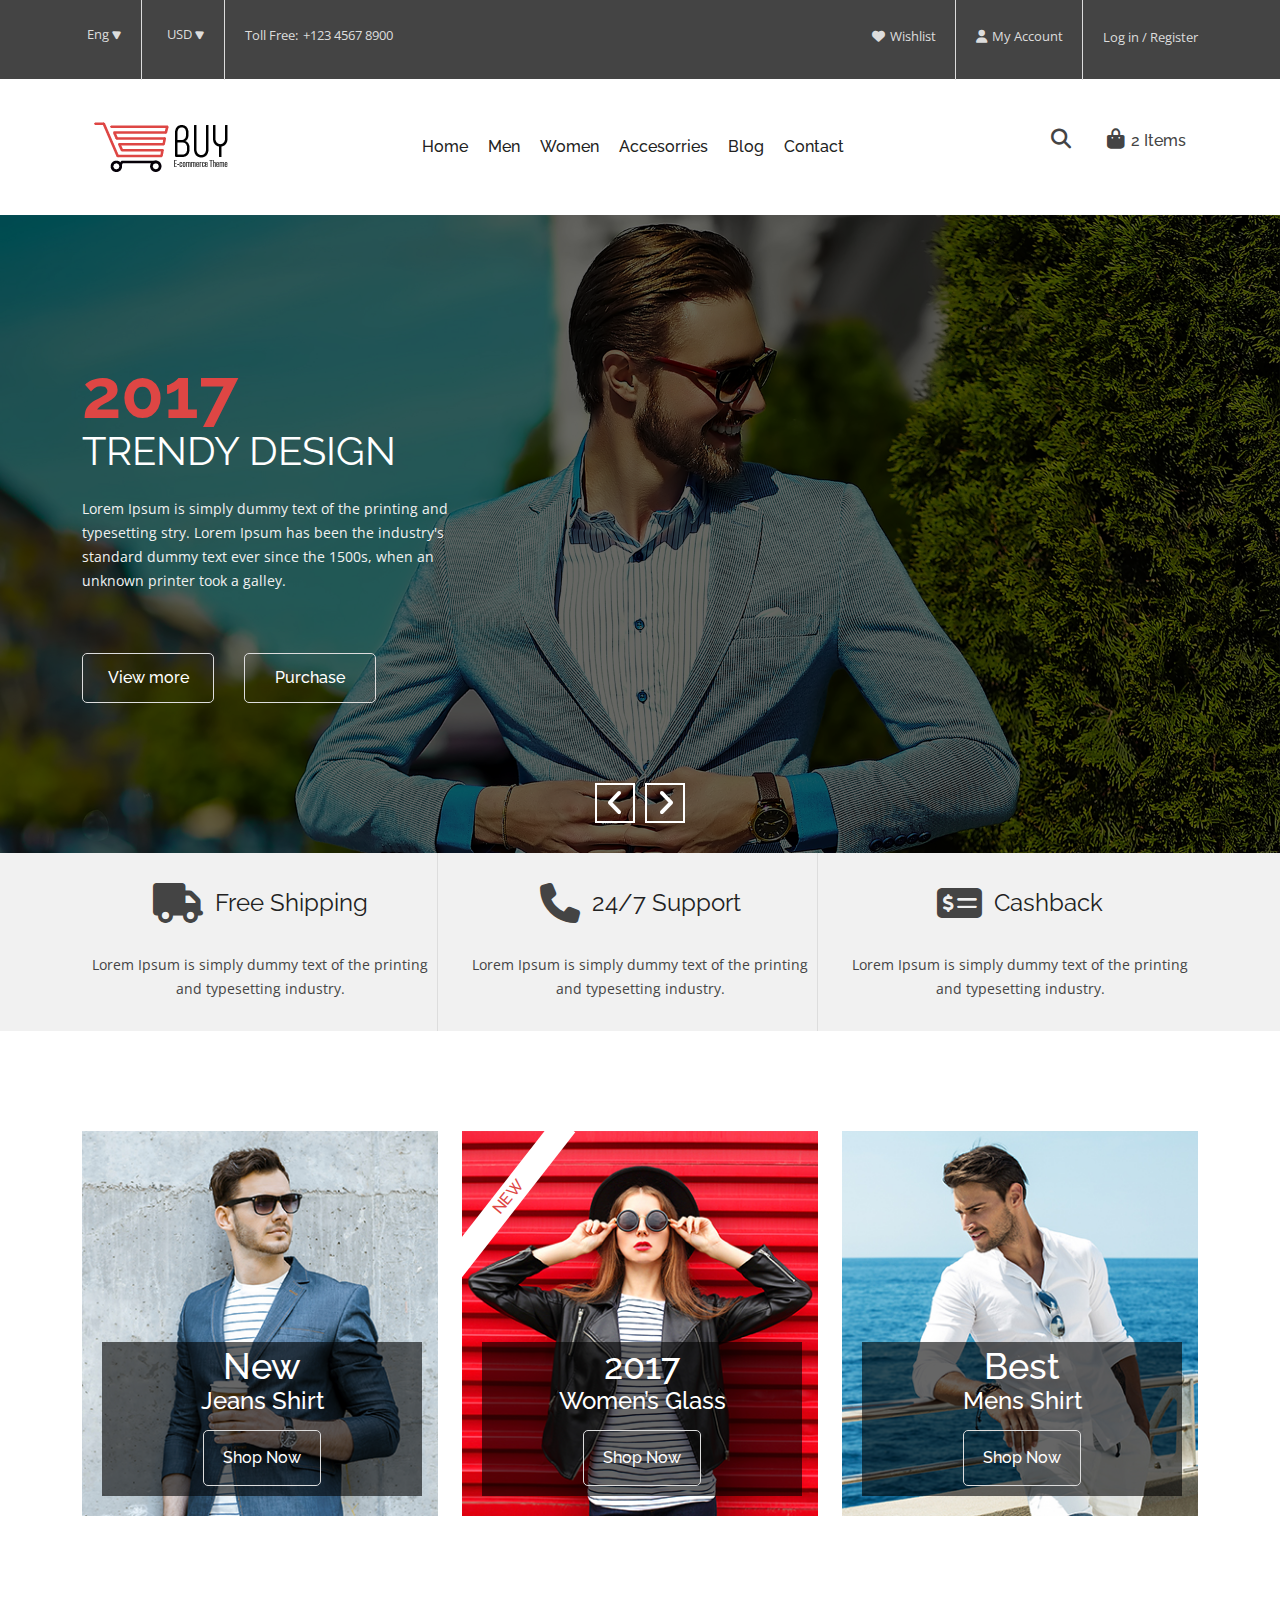
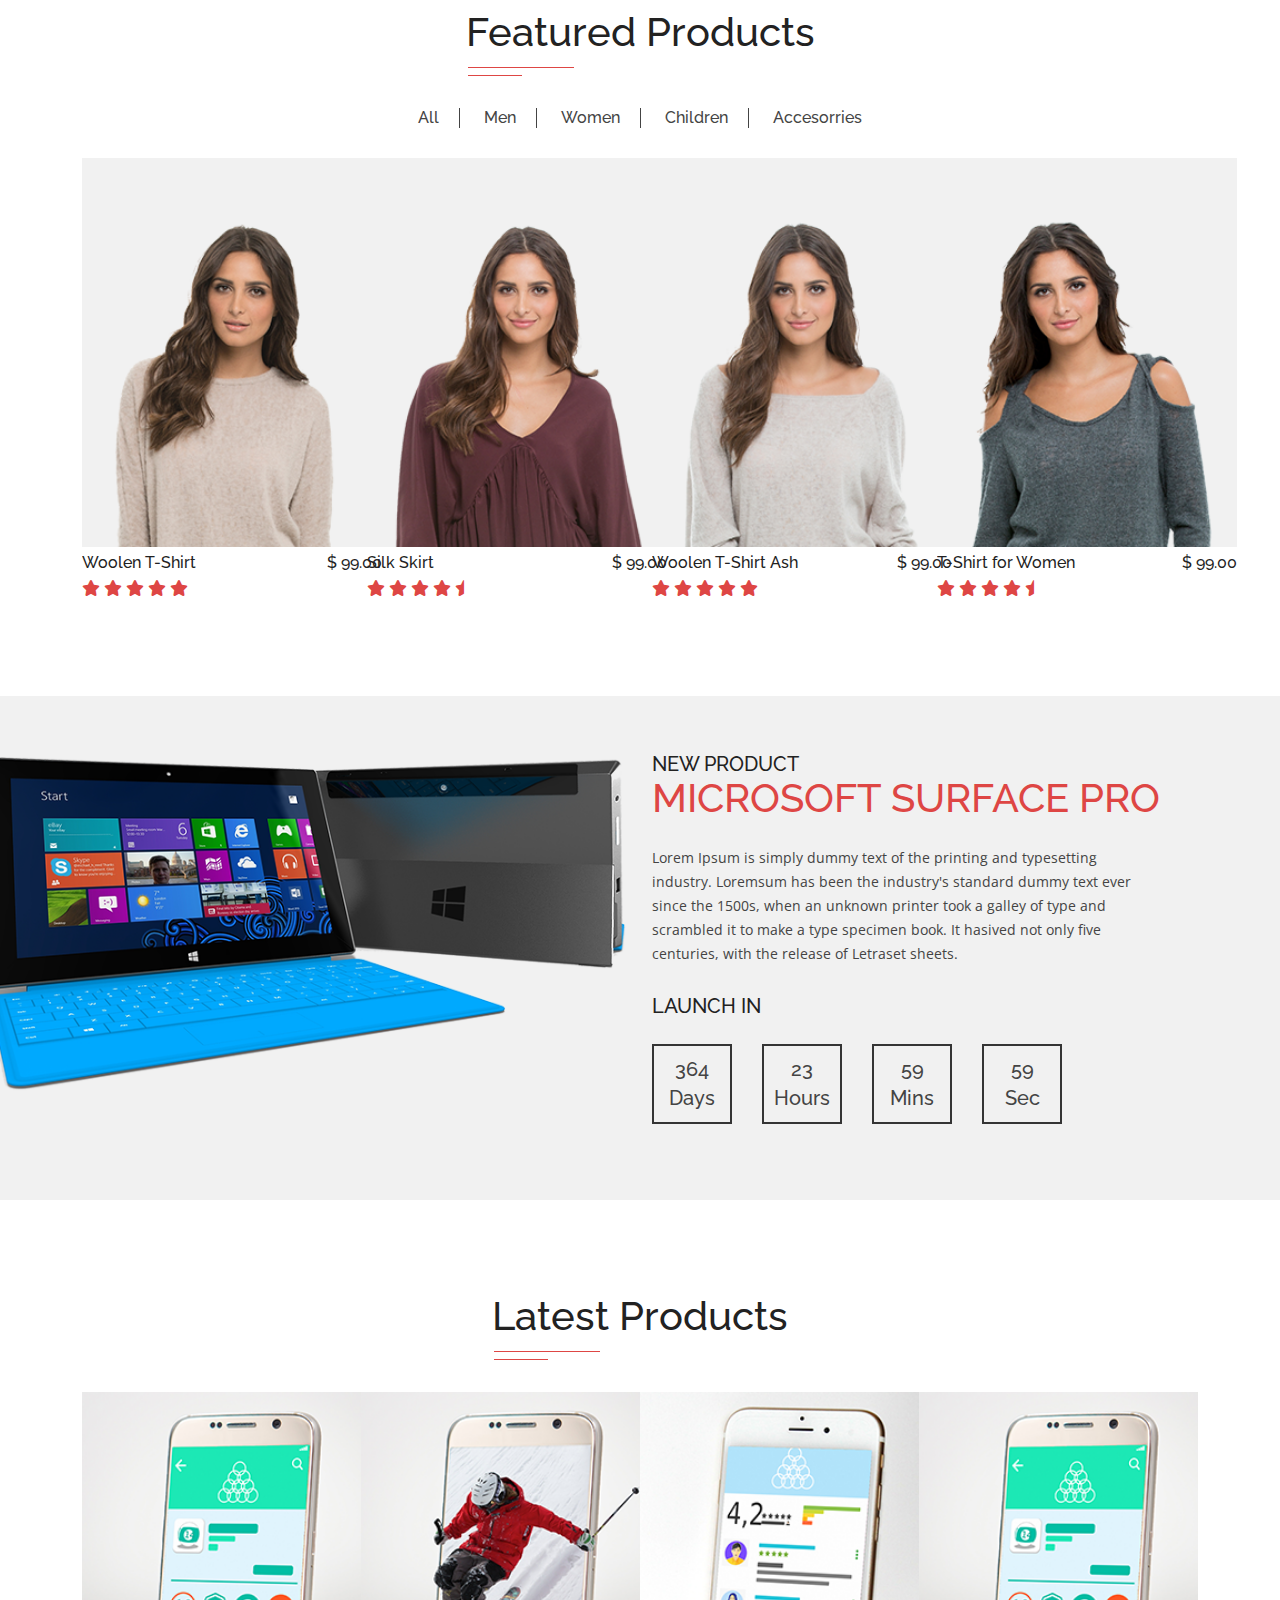
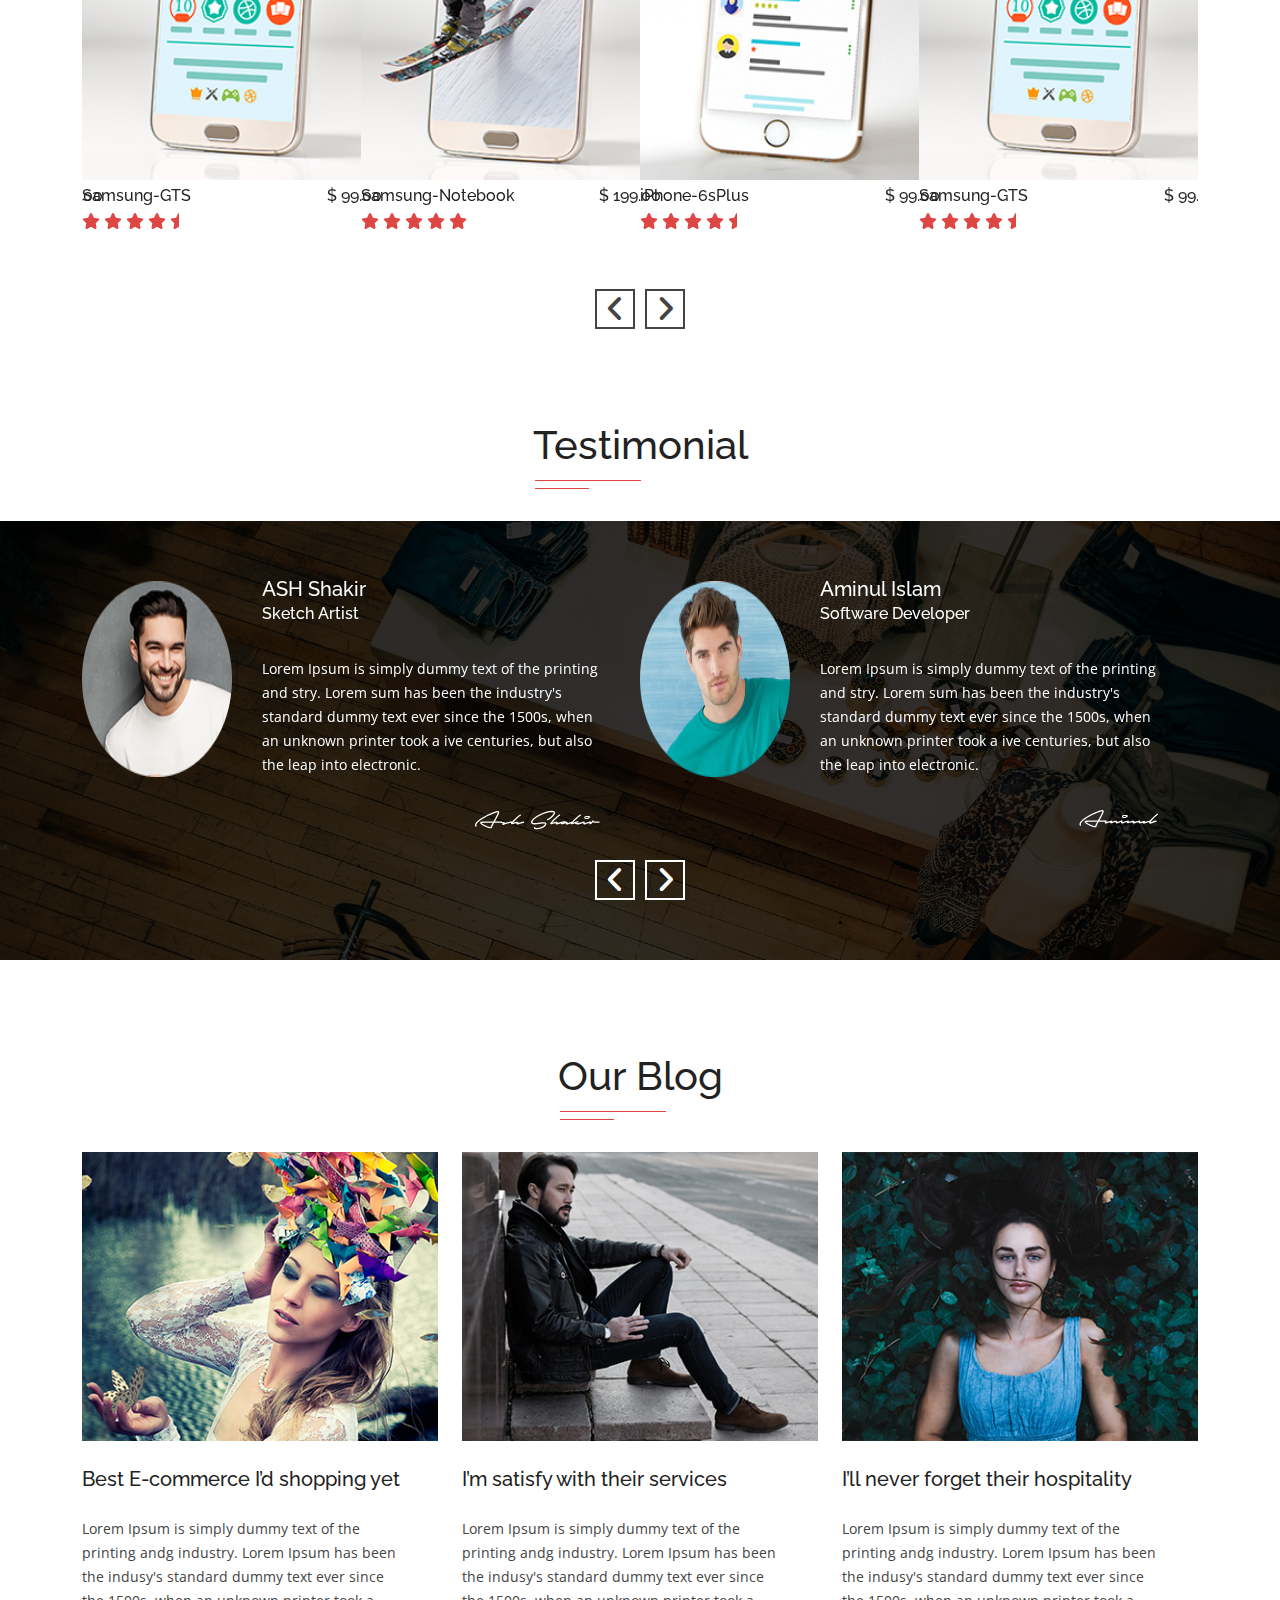
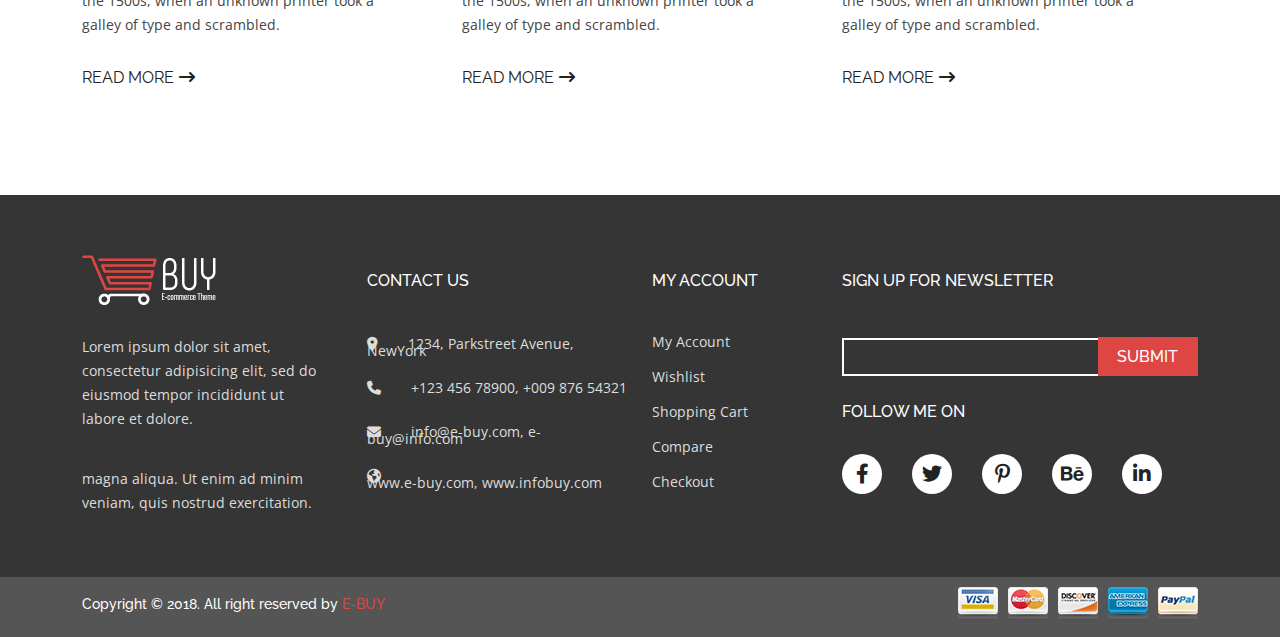
<file: home page/index.html>
<!DOCTYPE html>
<html lang="en">
<head>
    <meta charset="UTF-8">
    <meta http-equiv="X-UA-Compatible" content="IE=edge">
    <meta name="viewport" content="width=device-width, initial-scale=1.0">
    <title>E-Commerce</title>
    <link rel="stylesheet" href="css/all.min.css">
    <link rel="stylesheet" href="css/bootstrap.min.css">
    <link rel="stylesheet" href="css/slick.css">
    <link rel="stylesheet" href="css/style.css">
</head>
<body>
    <!-- ======header part start====== -->
    <header id="header">
        <div class="top-header">
            <div class="container">
                <nav id="top-nav">
                    <div class="row">
                        <div class="col-lg-4">
                          <div class="nav-top-left">
                            <ul>
                                <li><a href="">Eng<i class="fa-sharp fa-solid fa-play"></i></a></li>
                                <li><a href="">USD<i class="fa-sharp fa-solid fa-play"></i></a></li>
                                <li>Toll Free:<a href="">+123 4567 8900</a></li>
                            </ul>
                          </div>
                        </div>
                        <div class="col-lg-4 d-flex justify-content-end ms-auto">
                            <div class="nav-top-right">
                                <ul>
                                    <li><a href=""><i class="fa-solid fa-heart"></i>Wishlist</a></li>
                                    <li><a href=""><i class="fa-solid fa-user"></i>My Account</a></li>
                                    <li><a href="">Log in / Register</a></li>
                                </ul>
                            </div>
                        </div>
                    </div>
                </nav>
            </div>
        </div>
        <div class="main-nav">
            <div class="container">
                <nav class="navbar navbar-expand-lg">
                    <div class="container">
                      <a class="navbar-brand" href="#"><img src="images/logo.png" alt="logo" class="img-fluid"></a>
                      <button class="navbar-toggler" type="button" data-bs-toggle="collapse" data-bs-target="#navbarNav" aria-controls="navbarNav" aria-expanded="false" aria-label="Toggle navigation">
                        <span class="navbar-toggler-icon"></span>
                      </button>
                      <div class="collapse navbar-collapse" id="navbarNav">
                        <ul class="navbar-nav mx-auto">
                          <li class="nav-item">
                            <a class="nav-link active" aria-current="page" href="#">Home</a>
                          </li>
                          <li class="nav-item">
                            <a class="nav-link" href="#">Men</a>
                          </li>
                          <li class="nav-item">
                            <a class="nav-link" href="#">Women</a>
                          </li>
                          <li class="nav-item">
                            <a class="nav-link" href="#">Accesorries</a>
                          </li>
                          <li class="nav-item">
                            <a class="nav-link" href="#">Blog</a>
                          </li>
                          <li class="nav-item">
                            <a class="nav-link" href="#">Contact</a>
                          </li>
                        </ul>
                        <div class="shoping-area">
                            <ul>
                                <li><a href=""><i class="fa-solid fa-magnifying-glass"></i></a></li>
                                <li><a href=""><i class="fa-solid fa-bag-shopping"></i>2 Items</a></li>
                            </ul>
                        </div>
                      </div>
                    </div>
                  </nav>
            </div>
        </div>
    </header>
    <!-- ======header part end====== -->
    <!-- ======banner part start====== -->
    <section id="banner">
        <div class="banener-slider">
            <div class="banner-img">
                <div class="container">
                    <div class="row">
                        <div class="col-lg-5">
                            <div class="banner-content">
                                <h1>2017</h1>
                                <h2>Trendy Design</h2>
                                <p>Lorem Ipsum is simply dummy text of the printing and typesetting stry. Lorem Ipsum has been the industry's standard dummy text ever since the 1500s, when an unknown printer took a galley.</p>
                                <div class="banner-btn">
                                    <div class="main-btn">
                                        <a href="">View more</a>
                                    </div>
                                    <div class="main-btn">
                                        <a href="">Purchase</a>
                                    </div>
                                </div>
                            </div>
                        </div>
                    </div>
                    
                </div>
            </div>
            <div class="banner-img">
                <div class="container">
                    <div class="row">
                        <div class="col-lg-5">
                            <div class="banner-content">
                                <h1>2017</h1>
                                <h2>Trendy Design</h2>
                                <p>Lorem Ipsum is simply dummy text of the printing and typesetting stry. Lorem Ipsum has been the industry's standard dummy text ever since the 1500s, when an unknown printer took a galley.</p>
                                <div class="banner-btn">
                                    <div class="main-btn">
                                        <a href="">View more</a>
                                    </div>
                                    <div class="main-btn">
                                        <a href="">Purchase</a>
                                    </div>
                                </div>
                            </div>
                        </div>
                    </div>
                    
                </div>
            </div>
            <div class="banner-img">
                <div class="container">
                    <div class="row">
                        <div class="col-lg-5">
                            <div class="banner-content">
                                <h1>2017</h1>
                                <h2>Trendy Design</h2>
                                <p>Lorem Ipsum is simply dummy text of the printing and typesetting stry. Lorem Ipsum has been the industry's standard dummy text ever since the 1500s, when an unknown printer took a galley.</p>
                                <div class="banner-btn">
                                    <div class="main-btn">
                                        <a href="">View more</a>
                                    </div>
                                    <div class="main-btn">
                                        <a href="">Purchase</a>
                                    </div>
                                </div>
                            </div>
                        </div>
                    </div>
                    
                </div>
            </div>
        </div>
        <div class="banner-slider-btn b-left">
            <div class="slider-btn">
                <div class="slider-icon b-left">
                    <i class="fa-solid fa-angle-left"></i>
                </div>
                <div class="slider-icon b-right">
                    <i class="fa-solid fa-angle-right"></i>
                </div>
            </div>
        </div>
    </section>
    <!-- ======banner part end====== -->
    <!-- ======service part start====== -->
    <section id="service">
        <div class="container">
            <div class="row">
                <div class="col-lg-4 text-center service-card">
                    <div class="service-item">
                        <div class="service-title">
                            <i class="fa-solid fa-truck"></i>
                            <h3>Free Shipping</h3>
                        </div>
                        <p>Lorem Ipsum is simply dummy text of the printing and typesetting industry.</p>
                    </div>
                </div>
                <div class="col-lg-4 text-center service-card">
                    <div class="service-item">
                        <div class="service-title">
                            <i class="fa-solid fa-phone"></i>
                            <h3>24/7 Support</h3>
                        </div>
                        <p>Lorem Ipsum is simply dummy text of the printing and typesetting industry.</p>
                    </div>
                </div>
                <div class="col-lg-4 text-center service-card">
                    <div class="service-item">
                        <div class="service-title">
                            <i class="fa-solid fa-money-check-dollar"></i>
                            <h3>Cashback</h3>
                        </div>
                        <p>Lorem Ipsum is simply dummy text of the printing and typesetting industry.</p>
                    </div>
                </div>
            </div>
        </div>
    </section>
    <!-- ======service part end====== -->
    <!-- ======overview part start====== -->
    <section id="overview">
        <div class="container">
            <div class="row">
                <div class="col-lg-4">
                    <div class="view-card">
                        <img src="images/view-1.jpg" alt="" class="w-100 img-fluid">
                        <div class="view-content">
                            <h2>New</h2>
                            <h3>Jeans Shirt</h3>
                            <div class="main-btn">
                                <a href="">Shop Now</a>
                            </div>
                        </div>
                    </div>
                </div>
                <div class="col-lg-4">
                    <div class="view-card">
                        <img src="images/view-2.jpg" alt="" class="w-100 img-fluid">
                        <div class="view-content">
                            <h2>2017</h2>
                            <h3>Women’s Glass</h3>
                            <div class="main-btn">
                                <a href="">Shop Now</a>
                            </div>
                        </div>
                        <div class="overlay-two">
                            <h3>NEW</h3>
                        </div>
                    </div>
                </div>
                <div class="col-lg-4">
                    <div class="view-card">
                        <img src="images/view-3.jpg" alt="" class="w-100 img-fluid">
                        <div class="view-content">
                            <h2>Best</h2>
                            <h3>Mens Shirt</h3>
                            <div class="main-btn">
                                <a href="">Shop Now</a>
                            </div>
                        </div>
                    </div>
                </div>
            </div>
        </div>
    </section>
    <!-- ======overview part end====== -->
    <!-- ======feature part start====== -->
    <section id="feature">
        <div class="container">
            <div class="feature-title">
                <div class="row">
                    <div class="col-12 text-center">
                        <div class="main-title">
                            <h2>Featured Products</h2>
                        </div>
                    </div>
                </div>
            </div>
           <div class="row">
            <div class="col-12 text-center">
                <div class="feature-btn">
                    <a href="">All</a>
                    <a href="">Men</a>
                    <a href="">Women</a>
                    <a href="">Children</a>
                    <a href="">Accesorries</a>
                </div>
            </div>
           </div>
           <div class="feature-product">
                <div class="row">
                    <div class="col-lg-3">
                        <div class="project-item">
                            <div class="project-card">
                                <div class="product-img">
                                    <img src="images/f-img.png" alt="" class="img-fluid">
                                    <div class="product-overlay">
                                        <div class="p-overlay-content">
                                            <ul>
                                                <li><a href=""><i class="fa-solid fa-heart"></i></a></li>
                                                <li><a href=""><i class="fa-solid fa-arrows-turn-right"></i></a></li>
                                                <li><a href=""><i class="fa-solid fa-bag-shopping"></i></a></li>
                                            </ul>
                                        </div>
                                    </div>
                                </div>
                                <div class="product-content">
                                    <h3>Woolen T-Shirt</h3>
                                    <h3>$ 99.00</h3>
                                </div>
                                <div class="start">
                                    <i class="fa-solid fa-star"></i>
                                    <i class="fa-solid fa-star"></i>
                                    <i class="fa-solid fa-star"></i>
                                    <i class="fa-solid fa-star"></i>
                                    <i class="fa-solid fa-star"></i>
                                </div>
                            </div>
                        </div>
                    </div>
                    <div class="col-lg-3">
                        <div class="project-item">
                            <div class="project-card">
                                <div class="product-img">
                                    <img src="images/f-img-2.png" alt="" class="img-fluid">
                                    <div class="product-overlay">
                                        <div class="p-overlay-content">
                                            <ul>
                                                <li><a href=""><i class="fa-solid fa-heart"></i></a></li>
                                                <li><a href=""><i class="fa-solid fa-arrows-turn-right"></i></a></li>
                                                <li><a href=""><i class="fa-solid fa-bag-shopping"></i></a></li>
                                            </ul>
                                        </div>
                                    </div>
                                </div>
                                <div class="product-content">
                                    <h3>Silk Skirt</h3>
                                    <h3>$ 99.00</h3>
                                </div>
                                <div class="start">
                                    <i class="fa-solid fa-star"></i>
                                    <i class="fa-solid fa-star"></i>
                                    <i class="fa-solid fa-star"></i>
                                    <i class="fa-solid fa-star"></i>
                                    <i class="fa-solid fa-star-half"></i>
                                </div>
                            </div>
                        </div>
                    </div>
                    <div class="col-lg-3">
                        <div class="project-item">
                            <div class="project-card">
                                <div class="product-img">
                                    <img src="images/f-img-3.png" alt="" class="img-fluid">
                                    <div class="product-overlay">
                                        <div class="p-overlay-content">
                                            <ul>
                                                <li><a href=""><i class="fa-solid fa-heart"></i></a></li>
                                                <li><a href=""><i class="fa-solid fa-arrows-turn-right"></i></a></li>
                                                <li><a href=""><i class="fa-solid fa-bag-shopping"></i></a></li>
                                            </ul>
                                        </div>
                                    </div>
                                </div>
                                <div class="product-content">
                                    <h3>Woolen T-Shirt Ash</h3>
                                    <h3>$ 99.00</h3>
                                </div>
                                <div class="start">
                                    <i class="fa-solid fa-star"></i>
                                    <i class="fa-solid fa-star"></i>
                                    <i class="fa-solid fa-star"></i>
                                    <i class="fa-solid fa-star"></i>
                                    <i class="fa-solid fa-star"></i>
                                </div>
                            </div>
                        </div>
                    </div>
                    <div class="col-lg-3">
                        <div class="project-item">
                            <div class="project-card">
                                <div class="product-img">
                                    <img src="images/f-img-4.png" alt="" class="img-fluid">
                                    <div class="product-overlay">
                                        <div class="p-overlay-content">
                                            <ul>
                                                <li><a href=""><i class="fa-solid fa-heart"></i></a></li>
                                                <li><a href=""><i class="fa-solid fa-arrows-turn-right"></i></a></li>
                                                <li><a href=""><i class="fa-solid fa-bag-shopping"></i></a></li>
                                            </ul>
                                        </div>
                                    </div>
                                </div>
                                <div class="product-content">
                                    <h3>T-Shirt for Women</h3>
                                    <h3>$ 99.00</h3>
                                </div>
                                <div class="start">
                                    <i class="fa-solid fa-star"></i>
                                    <i class="fa-solid fa-star"></i>
                                    <i class="fa-solid fa-star"></i>
                                    <i class="fa-solid fa-star"></i>
                                    <i class="fa-solid fa-star-half"></i>
                                </div>
                            </div>
                        </div>
                    </div>
                </div>
           </div>
        </div>
    </section>
    <!-- ======feature part end====== -->
    <!-- ======offer part start====== -->
    <section id="offer">
        <div class="container">
            <div class="row">
                <div class="col-lg-6">
                    <div class="offer-left">
                        <div class="offer-img">
                            <img src="images/offer.png" alt="" class="img-fluid">
                        </div>
                    </div>
                </div>
                <div class="col-lg-6">
                    <div class="offer-right">
                        <div class="offer-content">
                            <h3>New Product</h3>
                            <h2>Microsoft Surface Pro</h2>
                            <p>Lorem Ipsum is simply dummy text of the printing and typesetting industry. Loremsum has been the industry's standard dummy text ever since the 1500s, when an unknown printer took a galley of type and scrambled it to make a type specimen book. It hasived not only five centuries, with the release of Letraset sheets.</p>
                            <h4>Launch in</h4>
                        </div>
                        <div class="offer-timer">
                            <ul>
                                <li><h6><span>364</span>Days</h6></li>
                                <li><h6><span>23</span>Hours</h6></li>
                                <li><h6><span>59</span>Mins</h6></li>
                                <li><h6><span>59</span>Sec</h6></li>
                            </ul>
                        </div>
                    </div>
                </div>
            </div>
        </div>
    </section>
    <!-- ======offer part end====== -->
    <!-- ======products part start====== -->
    <section id="products">
        <div class="container">
            <div class="products-title">
                <div class="row">
                    <div class="col-12 text-center">
                        <div class="main-title">
                            <h2>Latest Products</h2>
                        </div>
                    </div>
                </div>
            </div>
            <div class="project-slider">
                <div class="project-item">
                    <div class="project-card">
                        <div class="product-img">
                            <img src="images/product-1.png" alt="" class="img-fluid">
                            <div class="product-overlay">
                                <div class="p-overlay-content">
                                    <ul>
                                        <li><a href=""><i class="fa-solid fa-heart"></i></a></li>
                                        <li><a href=""><i class="fa-solid fa-arrows-turn-right"></i></a></li>
                                        <li><a href=""><i class="fa-solid fa-bag-shopping"></i></a></li>
                                    </ul>
                                </div>
                            </div>
                        </div>
                        <div class="product-content">
                            <h3>Samsung-GTS</h3>
                            <h3>$ 99.00</h3>
                        </div>
                        <div class="start">
                            <i class="fa-solid fa-star"></i>
                            <i class="fa-solid fa-star"></i>
                            <i class="fa-solid fa-star"></i>
                            <i class="fa-solid fa-star"></i>
                            <i class="fa-solid fa-star-half"></i>
                        </div>
                    </div>
                </div>
                <div class="project-item">
                    <div class="project-card">
                        <div class="product-img">
                            <img src="images/product-2.png" alt="" class="img-fluid">
                            <div class="product-overlay">
                                <div class="p-overlay-content">
                                    <ul>
                                        <li><a href=""><i class="fa-solid fa-heart"></i></a></li>
                                        <li><a href=""><i class="fa-solid fa-arrows-turn-right"></i></a></li>
                                        <li><a href=""><i class="fa-solid fa-bag-shopping"></i></a></li>
                                    </ul>
                                </div>
                            </div>
                        </div>
                        <div class="product-content">
                            <h3>Samsung-Notebook</h3>
                            <h3>$ 199.00</h3>
                        </div>
                        <div class="start">
                            <i class="fa-solid fa-star"></i>
                            <i class="fa-solid fa-star"></i>
                            <i class="fa-solid fa-star"></i>
                            <i class="fa-solid fa-star"></i>
                            <i class="fa-solid fa-star"></i>
                        </div>
                    </div>
                </div>
                <div class="project-item">
                    <div class="project-card">
                        <div class="product-img">
                            <img src="images/product-3.png" alt="" class="img-fluid">
                            <div class="product-overlay">
                                <div class="p-overlay-content">
                                    <ul>
                                        <li><a href=""><i class="fa-solid fa-heart"></i></a></li>
                                        <li><a href=""><i class="fa-solid fa-arrows-turn-right"></i></a></li>
                                        <li><a href=""><i class="fa-solid fa-bag-shopping"></i></a></li>
                                    </ul>
                                </div>
                            </div>
                        </div>
                        <div class="product-content">
                            <h3>iPhone-6sPlus</h3>
                            <h3>$ 99.00</h3>
                        </div>
                        <div class="start">
                            <i class="fa-solid fa-star"></i>
                            <i class="fa-solid fa-star"></i>
                            <i class="fa-solid fa-star"></i>
                            <i class="fa-solid fa-star"></i>
                            <i class="fa-solid fa-star-half"></i>
                        </div>
                    </div>
                </div>
                <div class="project-item">
                    <div class="project-card">
                        <div class="product-img">
                            <img src="images/product-1.png" alt="" class="img-fluid">
                            <div class="product-overlay">
                                <div class="p-overlay-content">
                                    <ul>
                                        <li><a href=""><i class="fa-solid fa-heart"></i></a></li>
                                        <li><a href=""><i class="fa-solid fa-arrows-turn-right"></i></a></li>
                                        <li><a href=""><i class="fa-solid fa-bag-shopping"></i></a></li>
                                    </ul>
                                </div>
                            </div>
                        </div>
                        <div class="product-content">
                            <h3>Samsung-GTS</h3>
                            <h3>$ 99.00</h3>
                        </div>
                        <div class="start">
                            <i class="fa-solid fa-star"></i>
                            <i class="fa-solid fa-star"></i>
                            <i class="fa-solid fa-star"></i>
                            <i class="fa-solid fa-star"></i>
                            <i class="fa-solid fa-star-half"></i>
                        </div>
                    </div>
                </div>
                <div class="project-item">
                    <div class="project-card">
                        <div class="product-img">
                            <img src="images/product-2.png" alt="" class="img-fluid">
                            <div class="product-overlay">
                                <div class="p-overlay-content">
                                    <ul>
                                        <li><a href=""><i class="fa-solid fa-heart"></i></a></li>
                                        <li><a href=""><i class="fa-solid fa-arrows-turn-right"></i></a></li>
                                        <li><a href=""><i class="fa-solid fa-bag-shopping"></i></a></li>
                                    </ul>
                                </div>
                            </div>
                        </div>
                        <div class="product-content">
                            <h3>Samsung-Notebook</h3>
                            <h3>$ 199.00</h3>
                        </div>
                        <div class="start">
                            <i class="fa-solid fa-star"></i>
                            <i class="fa-solid fa-star"></i>
                            <i class="fa-solid fa-star"></i>
                            <i class="fa-solid fa-star"></i>
                            <i class="fa-solid fa-star"></i>
                        </div>
                    </div>
                </div>
                <div class="project-item">
                    <div class="project-card">
                        <div class="product-img">
                            <img src="images/product-3.png" alt="" class="img-fluid">
                            <div class="product-overlay">
                                <div class="p-overlay-content">
                                    <ul>
                                        <li><a href=""><i class="fa-solid fa-heart"></i></a></li>
                                        <li><a href=""><i class="fa-solid fa-arrows-turn-right"></i></a></li>
                                        <li><a href=""><i class="fa-solid fa-bag-shopping"></i></a></li>
                                    </ul>
                                </div>
                            </div>
                        </div>
                        <div class="product-content">
                            <h3>iPhone-6sPlus</h3>
                            <h3>$ 99.00</h3>
                        </div>
                        <div class="start">
                            <i class="fa-solid fa-star"></i>
                            <i class="fa-solid fa-star"></i>
                            <i class="fa-solid fa-star"></i>
                            <i class="fa-solid fa-star"></i>
                            <i class="fa-solid fa-star-half"></i>
                        </div>
                    </div>
                </div>
            </div>
            <div class="product-slider-btn">
                <div class="slider-btn p-left">
                    <div class="slider-icon">
                        <i class="fa-solid fa-angle-left"></i>
                    </div>
                    <div class="slider-icon p-right">
                        <i class="fa-solid fa-angle-right"></i>
                    </div>
                </div>
            </div>
        </div>
    </section>
    <!-- ======products part end====== -->
    <!-- ======testimonial part start====== -->
    <section id="testimonial">
        <div class="container">
            <div class="testimonial-title">
                <div class="row">
                    <div class="col-12 text-center">
                        <div class="main-title">
                            <h2>Testimonial</h2>
                        </div>
                    </div>
                </div>
            </div>
        </div>
        <div class="testimonial-area">
            <div class="container">
                <div class="test-slider">
                    <div class="test-item">
                        <div class="test-content">
                            <img src="images/t-img-1.png" alt="">
                            <div class="test-text">
                                <h2>ASH Shakir</h2>
                                <h3>Sketch Artist</h3>
                                <p>Lorem Ipsum is simply dummy text of the printing and stry. Lorem sum has been the industry's standard dummy text ever since the 1500s, when an unknown printer took a ive centuries, but also the leap into electronic.</p>
                            </div>
                        </div>
                        <div class="sing">
                            <img src="images/test-sing.png" alt="" class="img-fluid">
                        </div>
                    </div>
                    <div class="test-item">
                        <div class="test-content">
                            <img src="images/t-img-2.png" alt="">
                            <div class="test-text">
                                <h2>Aminul Islam</h2>
                                <h3>Software Developer</h3>
                                <p>Lorem Ipsum is simply dummy text of the printing and stry. Lorem sum has been the industry's standard dummy text ever since the 1500s, when an unknown printer took a ive centuries, but also the leap into electronic.</p>
                            </div>
                        </div>
                        <div class="sing">
                            <img src="images/test-sing-2.png" alt="" class="img-fluid">
                        </div>
                    </div>
                    <div class="test-item">
                        <div class="test-content">
                            <img src="images/t-img-1.png" alt="">
                            <div class="test-text">
                                <h2>ASH Shakir</h2>
                                <h3>Sketch Artist</h3>
                                <p>Lorem Ipsum is simply dummy text of the printing and stry. Lorem sum has been the industry's standard dummy text ever since the 1500s, when an unknown printer took a ive centuries, but also the leap into electronic.</p>
                            </div>
                        </div>
                        <div class="sing">
                            <img src="images/test-sing.png" alt="" class="img-fluid">
                        </div>
                    </div>
                    <div class="test-item">
                        <div class="test-content">
                            <img src="images/t-img-2.png" alt="">
                            <div class="test-text">
                                <h2>Aminul Islam</h2>
                                <h3>Software Developer</h3>
                                <p>Lorem Ipsum is simply dummy text of the printing and stry. Lorem sum has been the industry's standard dummy text ever since the 1500s, when an unknown printer took a ive centuries, but also the leap into electronic.</p>
                            </div>
                        </div>
                        <div class="sing">
                            <img src="images/test-sing-2.png" alt="" class="img-fluid">
                        </div>
                    </div>
                    <div class="test-item">
                        <div class="test-content">
                            <img src="images/t-img-1.png" alt="">
                            <div class="test-text">
                                <h2>ASH Shakir</h2>
                                <h3>Sketch Artist</h3>
                                <p>Lorem Ipsum is simply dummy text of the printing and stry. Lorem sum has been the industry's standard dummy text ever since the 1500s, when an unknown printer took a ive centuries, but also the leap into electronic.</p>
                            </div>
                        </div>
                        <div class="sing">
                            <img src="images/test-sing.png" alt="" class="img-fluid">
                        </div>
                    </div>
                    <div class="test-item">
                        <div class="test-content">
                            <img src="images/t-img-2.png" alt="">
                            <div class="test-text">
                                <h2>Aminul Islam</h2>
                                <h3>Software Developer</h3>
                                <p>Lorem Ipsum is simply dummy text of the printing and stry. Lorem sum has been the industry's standard dummy text ever since the 1500s, when an unknown printer took a ive centuries, but also the leap into electronic.</p>
                            </div>
                        </div>
                        <div class="sing">
                            <img src="images/test-sing-2.png" alt="" class="img-fluid">
                        </div>
                    </div>
                </div>
                <div class="test-slider-btn">
                    <div class="slider-btn t-left">
                        <div class="slider-icon">
                            <i class="fa-solid fa-angle-left"></i>
                        </div>
                        <div class="slider-icon t-right">
                            <i class="fa-solid fa-angle-right"></i>
                        </div>
                    </div>
                </div>
            </div>
        </div>
    </section>
    <!-- ======testimonial part end====== -->
    <!-- ======blog part start====== -->
    <section id="blog">
        <div class="container">
            <div class="blog-title">
                <div class="row">
                    <div class="col-12 text-center">
                        <div class="main-title">
                            <h2>Our Blog</h2>
                        </div>
                    </div>
                </div>
            </div>
            <div class="blog-area">
                <div class="row">
                    <div class="col-lg-4">
                        <div class="blog-card">
                            <div class="blog-img">
                                <img src="images/blog-img-1.jpg" alt="" class="img-fluid">
                                <div class="blog-overlay">
                                    <div class="b-o-top">
                                        <i class="fa-solid fa-calendar-days"></i>
                                        <span>26 October 2017</span>
                                    </div>
                                    <div class="b-o-mid">
                                       <a href=""><i class="fa-solid fa-link"></i></a>
                                    </div>
                                    <div class="b-o-btm">
                                        <div class="b-o-btm-content">
                                            <i class="fa-solid fa-user"></i>
                                            <span>By: Admin</span>
                                        </div>
                                        <div class="b-o-btm-content">
                                            <i class="fa-solid fa-thumbs-up"></i>
                                            <span>2.5k Likes </span>
                                        </div>
                                        <div class="b-o-btm-content">
                                            <i class="fa-solid fa-comments"></i>
                                            <span>1.5k Comments</span>
                                        </div>
                                    </div>
                                </div>
                            </div>
                            <div class="blog-content">
                                <h2>Best E-commerce I’d shopping yet</h2>
                                <p>Lorem Ipsum is simply dummy text of the printing andg industry. Lorem Ipsum has been the indusy's standard dummy text ever since the 1500s, when an unknown printer took a galley of type and scrambled.</p>
                                <div class="read-more">
                                    <a href="">Read More<i class="fa-solid fa-arrow-right-long"></i></a>
                                </div>
                            </div>
                        </div>
                    </div>
                    <div class="col-lg-4">
                        <div class="blog-card">
                            <div class="blog-img">
                                <img src="images/blog-img-2.jpg" alt="" class="img-fluid">
                                <div class="blog-overlay">
                                    <div class="b-o-top">
                                        <i class="fa-solid fa-calendar-days"></i>
                                        <span>26 October 2017</span>
                                    </div>
                                    <div class="b-o-mid">
                                       <a href=""><i class="fa-solid fa-link"></i></a>
                                    </div>
                                    <div class="b-o-btm">
                                        <div class="b-o-btm-content">
                                            <i class="fa-solid fa-user"></i>
                                            <span>By: Admin</span>
                                        </div>
                                        <div class="b-o-btm-content">
                                            <i class="fa-solid fa-thumbs-up"></i>
                                            <span>2.5k Likes </span>
                                        </div>
                                        <div class="b-o-btm-content">
                                            <i class="fa-solid fa-comments"></i>
                                            <span>1.5k Comments</span>
                                        </div>
                                    </div>
                                </div>
                            </div>
                            <div class="blog-content">
                                <h2>I’m satisfy with their services</h2>
                                <p>Lorem Ipsum is simply dummy text of the printing andg industry. Lorem Ipsum has been the indusy's standard dummy text ever since the 1500s, when an unknown printer took a galley of type and scrambled.</p>
                                <div class="read-more">
                                    <a href="">Read More<i class="fa-solid fa-arrow-right-long"></i></a>
                                </div>
                            </div>
                        </div>
                    </div>
                    <div class="col-lg-4">
                        <div class="blog-card">
                            <div class="blog-img">
                                <img src="images/blog-img-3.jpg" alt="" class="img-fluid">
                                <div class="blog-overlay">
                                    <div class="b-o-top">
                                        <i class="fa-solid fa-calendar-days"></i>
                                        <span>26 October 2017</span>
                                    </div>
                                    <div class="b-o-mid">
                                       <a href=""><i class="fa-solid fa-link"></i></a>
                                    </div>
                                    <div class="b-o-btm">
                                        <div class="b-o-btm-content">
                                            <i class="fa-solid fa-user"></i>
                                            <span>By: Admin</span>
                                        </div>
                                        <div class="b-o-btm-content">
                                            <i class="fa-solid fa-thumbs-up"></i>
                                            <span>2.5k Likes </span>
                                        </div>
                                        <div class="b-o-btm-content">
                                            <i class="fa-solid fa-comments"></i>
                                            <span>1.5k Comments</span>
                                        </div>
                                    </div>
                                </div>
                            </div>
                            <div class="blog-content">
                                <h2>I’ll never forget their hospitality</h2>
                                <p>Lorem Ipsum is simply dummy text of the printing andg industry. Lorem Ipsum has been the indusy's standard dummy text ever since the 1500s, when an unknown printer took a galley of type and scrambled.</p>
                                <div class="read-more">
                                    <a href="">Read More<i class="fa-solid fa-arrow-right-long"></i></a>
                                </div>
                            </div>
                        </div>
                    </div>
                </div>
            </div>
        </div>
    </section>
    <!-- ======blog part end====== -->
    <!-- ======footer part start====== -->
    <footer id="footer">
        <div class="container">
            <div class="row">
                <div class="col-lg-3">
                    <div class="footer-left">
                        <div class="footer-item">
                            <a href=""><img src="images/footer-logo.png" alt="" class="img-fluid"></a>
                            <p>Lorem ipsum dolor sit amet, consectetur adipisicing elit, sed do eiusmod tempor incididunt ut labore et dolore. <span>magna aliqua. Ut enim ad minim veniam, quis nostrud exercitation.</span></p>
                        </div>
                    </div>
                </div>
                <div class="col-lg-3">
                    <div class="footer-mid">
                        <div class="footer-item">
                            <div class="footer-title">
                                <h2>Contact US</h2>
                            </div>
                            <ul>
                                <li><i class="fa-solid fa-location-dot"></i>1234, Parkstreet Avenue, NewYork</li>
                                <li><i class="fa-solid fa-phone"></i>+123 456 78900, +009 876 54321</li>
                                <li><i class="fa-solid fa-envelope"></i>info@e-buy.com, e-buy@info.com</li>
                                <li><i class="fa-solid fa-earth-americas"></i><a href="">www.e-buy.com, www.infobuy.com</a></li>
                            </ul>
                        </div>
                    </div>
                </div>
                <div class="col-lg-2">
                    <div class="footer-mid-two">
                        <div class="footer-item">
                            <div class="footer-title">
                                <h2>My Account</h2>
                            </div>
                            <ul>
                                <li><a href="">My Account</a></li>
                                <li><a href="">Wishlist</a></li>
                                <li><a href="">Shopping Cart</a></li>
                                <li><a href="">Compare</a></li>
                                <li><a href="">Checkout</a></li>
                            </ul>
                        </div>
                    </div>
                </div>
                <div class="col-lg-4">
                    <div class="footer-right">
                        <div class="footer-item-r">
                            <div class="footer-title">
                                <h2>Sign Up For Newsletter</h2>
                            </div>
                            <div class="footer-input">
                                <input type="text">
                                <div class="footer-btn">
                                    <a href="">SUBMIT</a>
                                </div>
                            </div>
                            <div class="footer-social">
                                <h3>Follow me on</h3>
                                <ul>
                                    <li><a href=""><i class="fa-brands fa-facebook-f"></i></a></li>
                                    <li><a href=""><i class="fa-brands fa-twitter"></i></a></li>
                                    <li><a href=""><i class="fa-brands fa-pinterest-p"></i></a></li>
                                    <li><a href=""><i class="fa-brands fa-behance"></i></a></li>
                                    <li><a href=""><i class="fa-brands fa-linkedin-in"></i></a></li>
                                </ul>
                            </div>
                        </div>
                    </div>
                </div>
            </div>
        </div>
    </footer>
    <!-- ======footer part end====== -->
    <!-- ======copyright part start====== -->
    <section id="copyright">
        <div class="container">
            <div class="row align-items-center">
                <div class="col-lg-6">
                    <div class="copy-content">
                        <h3>Copyright &copy; 2018. All right reserved by <a href="">E-BUY</a></h3>
                    </div>
                </div>
                <div class="col-lg-6 text-end">
                    <div class="payment-card">
                        <a href=""><img src="images/p-card.png" alt="" class="img-fluid"></a>
                    </div>
                </div>
            </div>
        </div>
    </section>
    <!-- ======copyright part end====== -->
    <!-- ======header part start====== -->
    <!-- ======header part end====== -->

    <!-- ======js link==== -->
    <script src="js/jquery-1.12.4.min.js"></script>
    <script src="js/bootstrap.bundle.min.js"></script>
    <script src="js/slick.min.js"></script>
    <script src="js/jquery.counterup.min.js"></script>
    <script src="js/waypoints.min.js"></script>
    <script src="js/script.js"></script>
</body>
</html>
</file>
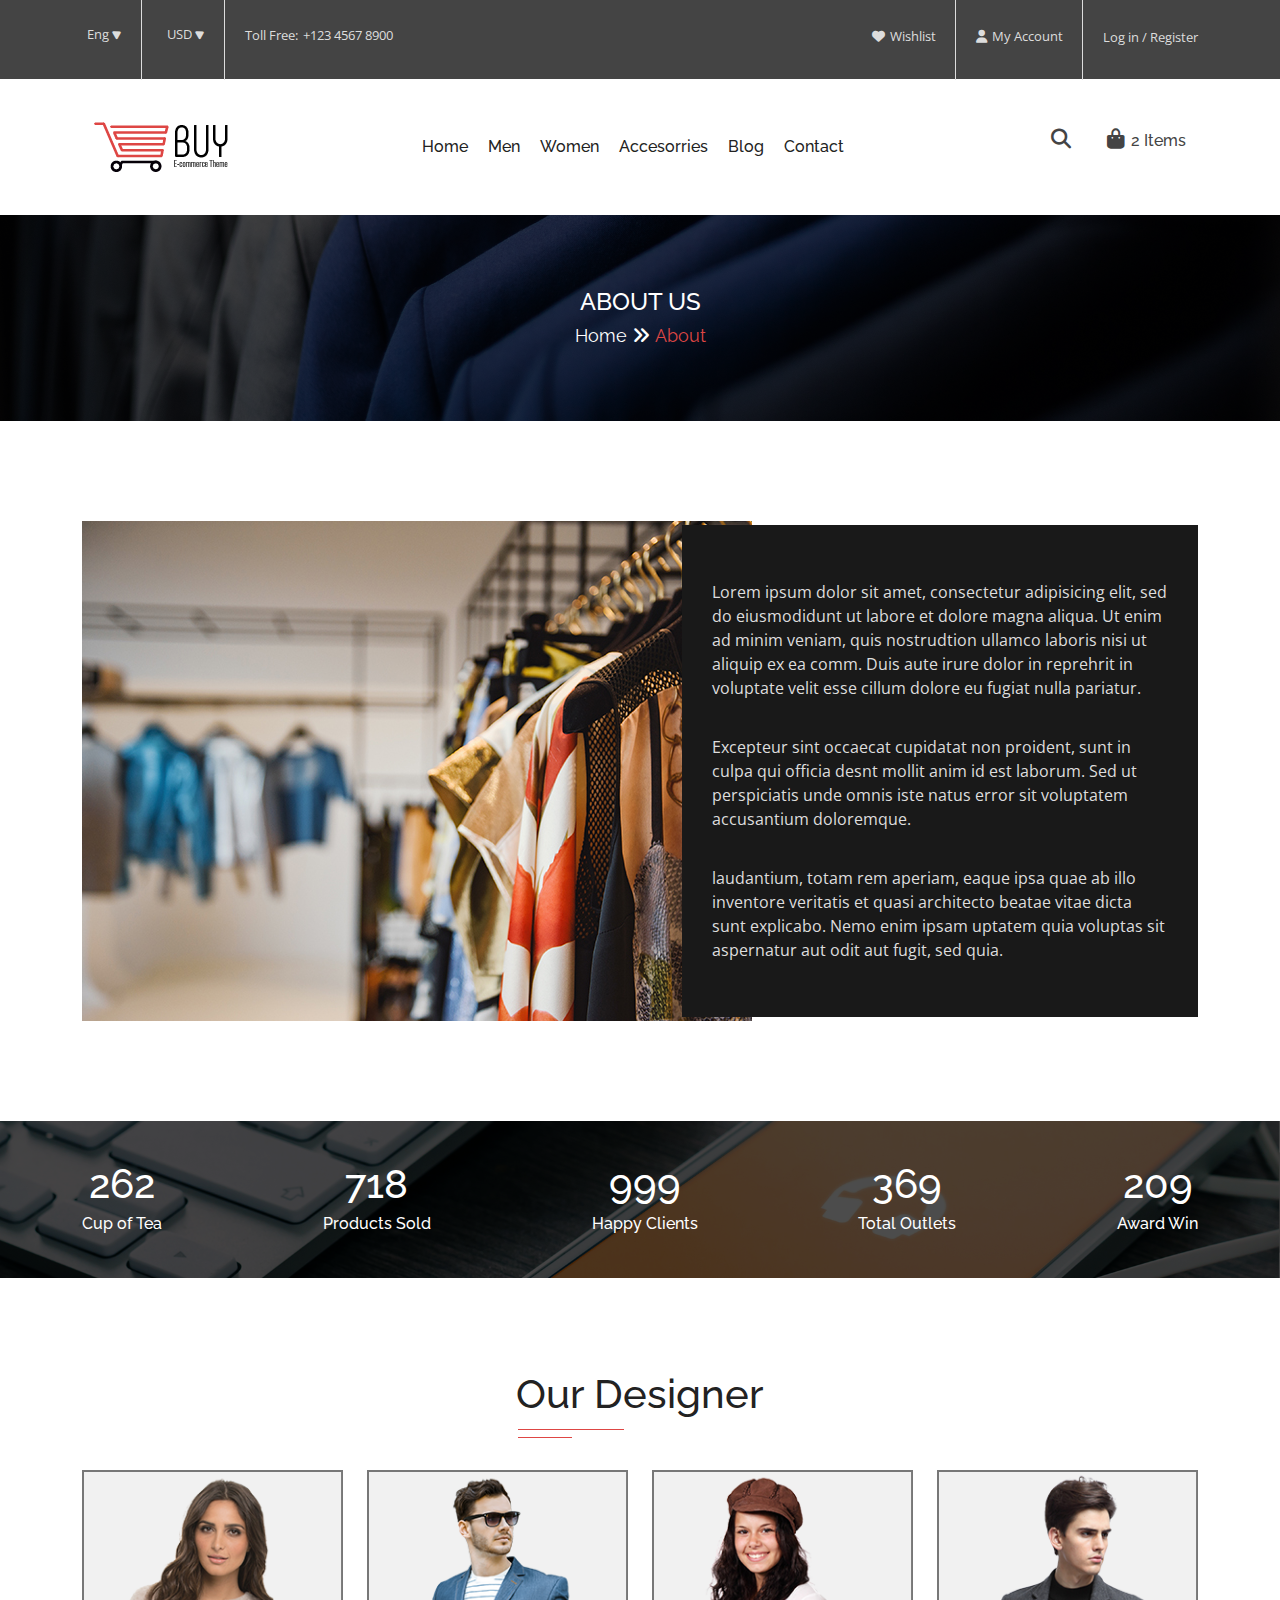
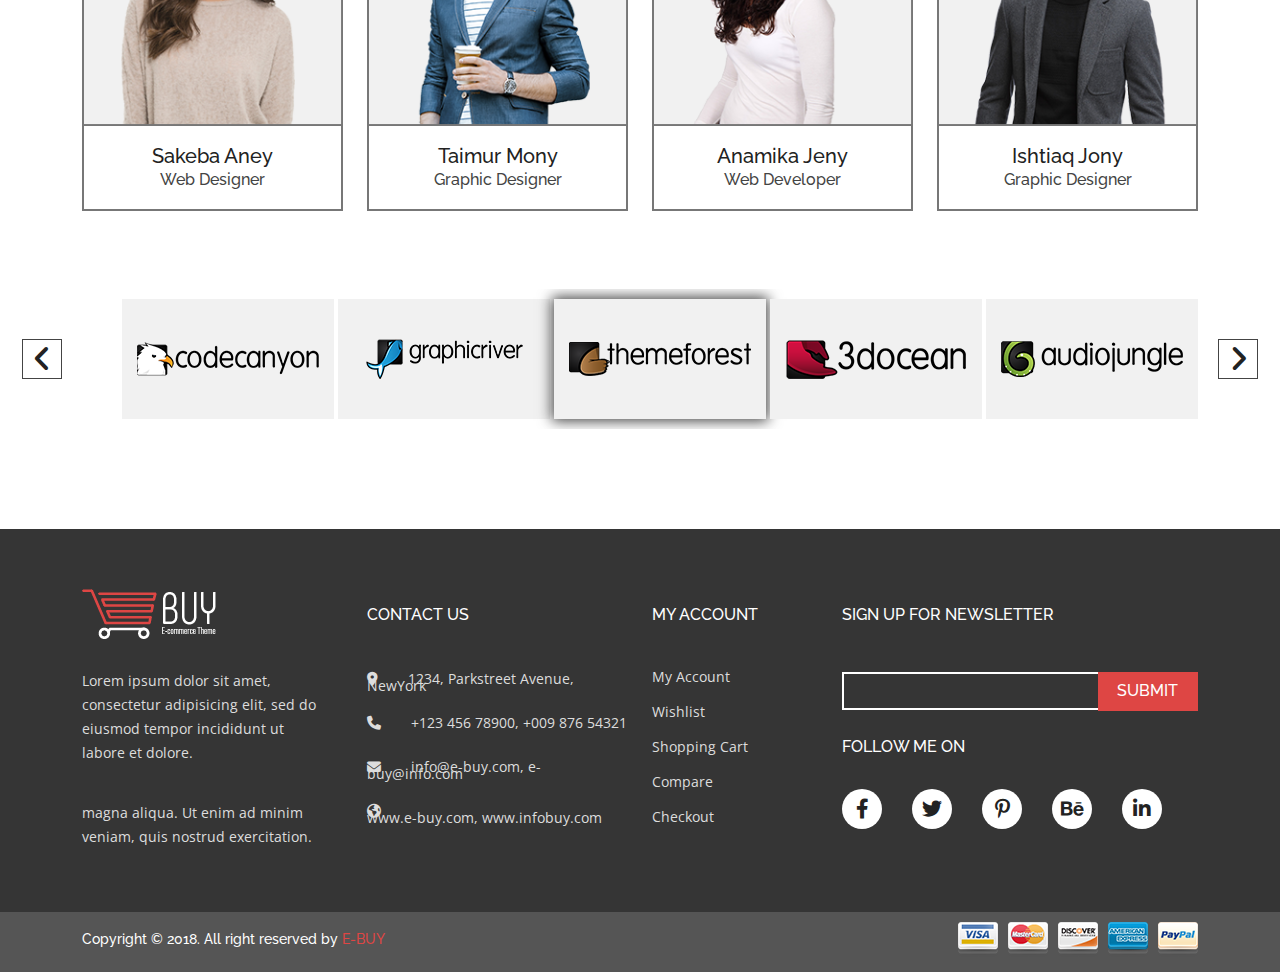
<file: about us/products.html>
<!DOCTYPE html>
<html lang="en">
<head>
    <meta charset="UTF-8">
    <meta http-equiv="X-UA-Compatible" content="IE=edge">
    <meta name="viewport" content="width=device-width, initial-scale=1.0">
    <title>about</title>
    <link rel="stylesheet" href="css/all.min.css">
    <link rel="stylesheet" href="css/bootstrap.min.css">
    <link rel="stylesheet" href="css/slick.css">
    <link rel="stylesheet" href="css/style.css">
</head>
<body>
    <!-- ======header part start====== -->
    <header id="header">
        <div class="top-header">
            <div class="container">
                <nav id="top-nav">
                    <div class="row">
                        <div class="col-lg-4">
                          <div class="nav-top-left">
                            <ul>
                                <li><a href="">Eng<i class="fa-sharp fa-solid fa-play"></i></a></li>
                                <li><a href="">USD<i class="fa-sharp fa-solid fa-play"></i></a></li>
                                <li>Toll Free:<a href="">+123 4567 8900</a></li>
                            </ul>
                          </div>
                        </div>
                        <div class="col-lg-4 d-flex justify-content-end ms-auto">
                            <div class="nav-top-right">
                                <ul>
                                    <li><a href=""><i class="fa-solid fa-heart"></i>Wishlist</a></li>
                                    <li><a href=""><i class="fa-solid fa-user"></i>My Account</a></li>
                                    <li><a href="">Log in / Register</a></li>
                                </ul>
                            </div>
                        </div>
                    </div>
                </nav>
            </div>
        </div>
        <div class="main-nav nav-menu">
            <div class="container">
                <nav class="navbar navbar-expand-lg">
                    <div class="container">
                      <a class="navbar-brand" href="#"><img src="images/logo.png" alt="logo" class="img-fluid"></a>
                      <button class="navbar-toggler" type="button" data-bs-toggle="collapse" data-bs-target="#navbarNav" aria-controls="navbarNav" aria-expanded="false" aria-label="Toggle navigation">
                        <span class="navbar-toggler-icon"></span>
                      </button>
                      <div class="collapse navbar-collapse" id="navbarNav">
                        <ul class="navbar-nav mx-auto">
                          <li class="nav-item">
                            <a class="nav-link active" aria-current="page" href="#">Home</a>
                          </li>
                          <li class="nav-item">
                            <a class="nav-link" href="#">Men</a>
                          </li>
                          <li class="nav-item">
                            <a class="nav-link" href="#">Women</a>
                          </li>
                          <li class="nav-item">
                            <a class="nav-link" href="#">Accesorries</a>
                          </li>
                          <li class="nav-item">
                            <a class="nav-link" href="#">Blog</a>
                          </li>
                          <li class="nav-item">
                            <a class="nav-link" href="#">Contact</a>
                          </li>
                        </ul>
                        <div class="shoping-area">
                            <ul>
                                <li><a href=""><i class="fa-solid fa-magnifying-glass"></i></a></li>
                                <li><a href=""><i class="fa-solid fa-bag-shopping"></i>2 Items</a></li>
                            </ul>
                        </div>
                      </div>
                    </div>
                  </nav>
            </div>
        </div>
    </header>
    <!-- ======header part end====== -->
    <!-- ======banner part start====== -->
    <section id="product-banner">
        <div class="container">
            <div class="row">
                <div class="col-12 text-center">
                    <div class="p-banner-content">
                        <h1>About Us</h1>
                        <h5>Home<i class="fa-solid fa-angles-right"></i><a href="../home page/index.html">About</a></h5>
                    </div>
                </div>
            </div>
        </div>
    </section>
    <!-- ======banner part end====== -->
    <!-- ======p-detais part start====== -->
    <section id="a-details">
        <div class="container">
            <div class="row">
                <div class="col-12">
                    <div class="about-img">
                        <img src="images/About_Us_Page.jpg" alt="" class="img-fluid">
                        <div class="about-img-overlay">
                            <div class="a-content">
                                <p>Lorem ipsum dolor sit amet, consectetur adipisicing elit, sed do eiusmodidunt ut labore et dolore magna aliqua. Ut enim ad minim veniam, quis nostrudtion ullamco laboris nisi ut aliquip ex ea comm. Duis aute irure dolor in reprehrit in voluptate velit esse cillum dolore eu fugiat nulla pariatur.
                                    <span>Excepteur sint occaecat cupidatat non proident, sunt in culpa qui officia desnt mollit anim id est laborum. Sed ut perspiciatis unde omnis iste natus error sit voluptatem accusantium doloremque.</span>
                                    <span>laudantium, totam rem aperiam, eaque ipsa quae ab illo inventore veritatis et quasi architecto beatae vitae dicta sunt explicabo. Nemo enim ipsam uptatem quia voluptas sit aspernatur aut odit aut fugit, sed quia.</span></p>
                            </div>
                        </div>
                    </div>
                </div>
            </div>
        </div>
    </section>
    <!-- ======p-detais part end====== -->
    <!-- ======a-counter part start====== -->
    <section id="a-counter">
        <div class="container">
            <div class="a-counter-area">
                <div class="a-counter-itam">
                    <h4>262</h4>
                    <h6>Cup of Tea</h6>
                </div>
                <div class="a-counter-itam">
                    <h4>718</h4>
                    <h6>Products Sold</h6>
                </div>
                <div class="a-counter-itam">
                    <h4>999</h4>
                    <h6>Happy Clients</h6>
                </div>
                <div class="a-counter-itam">
                    <h4>369</h4>
                    <h6>Total Outlets</h6>
                </div>
                <div class="a-counter-itam">
                    <h4>209</h4>
                    <h6>Award Win</h6>
                </div>
            </div>
        </div>
    </section>
    <!-- ======a-counter part end====== -->
    <!-- ======our design start====== -->
    <section id="a-design">
        <div class="container">
            <div class="a-d-title">
                <div class="row">
                    <div class="col-12 text-center">
                        <div class="main-title">
                            <h2>Our Designer</h2>
                        </div>
                    </div>
                </div>
            </div>
           <div class="a-d-card-area">
            <div class="row">
                <div class="col-lg-3">
                    <div class="a-d-card">
                        <div class="img-area">
                            <img src="images/a-card-1.png" alt="">
                            <div class="overlay">
                                <ul>
                                    <li><a href=""><i class="fa-brands fa-facebook-f"></i></a></li>
                                    <li><a href=""><i class="fa-brands fa-twitter"></i></a></li>
                                    <li><a href=""><i class="fa-brands fa-google-plus-g"></i></a></li>
                                </ul>
                            </div>
                        </div>
                        <div class="a-d-content">
                            <h3>Sakeba Aney</h3>
                            <h5>Web Designer</h5>
                        </div>
                    </div>
                </div>
                <div class="col-lg-3">
                    <div class="a-d-card">
                        <div class="img-area">
                            <img src="images/a-card-2.png" alt="">
                            <div class="overlay">
                                <ul>
                                    <li><a href=""><i class="fa-brands fa-facebook-f"></i></a></li>
                                    <li><a href=""><i class="fa-brands fa-twitter"></i></a></li>
                                    <li><a href=""><i class="fa-brands fa-google-plus-g"></i></a></li>
                                </ul>
                            </div>
                        </div>
                        <div class="a-d-content">
                            <h3>Taimur Mony</h3>
                            <h5>Graphic Designer</h5>
                        </div>
                    </div>
                </div>
                <div class="col-lg-3">
                    <div class="a-d-card">
                        <div class="img-area">
                            <img src="images/a-card-3.png" alt="">
                            <div class="overlay">
                                <ul>
                                    <li><a href=""><i class="fa-brands fa-facebook-f"></i></a></li>
                                    <li><a href=""><i class="fa-brands fa-twitter"></i></a></li>
                                    <li><a href=""><i class="fa-brands fa-google-plus-g"></i></a></li>
                                </ul>
                            </div>
                        </div>
                        <div class="a-d-content">
                            <h3>Anamika Jeny</h3>
                            <h5>Web Developer</h5>
                        </div>
                    </div>
                </div>
                <div class="col-lg-3">
                    <div class="a-d-card">
                        <div class="img-area">
                            <img src="images/a-card-4.png" alt="">
                            <div class="overlay">
                                <ul>
                                    <li><a href=""><i class="fa-brands fa-facebook-f"></i></a></li>
                                    <li><a href=""><i class="fa-brands fa-twitter"></i></a></li>
                                    <li><a href=""><i class="fa-brands fa-google-plus-g"></i></a></li>
                                </ul>
                            </div>
                        </div>
                        <div class="a-d-content">
                            <h3>Ishtiaq Jony</h3>
                            <h5>Graphic Designer</h5>
                        </div>
                    </div>
                </div>
            </div>
           </div>
        </div>
    </section>
    <!-- ======our design end====== -->
    <!-- ======logo part start====== -->
    <section id="logo">
        <div class="container">
            <div class="logo-area">
                <div class="logo-slider">
                    <div class="logo-slider-item">
                        <div class="logo-img">
                           <a href=""> <img src="images/slider1.png" alt="" class="img-fluid"></a>
                        </div>
                    </div>
                    <div class="logo-slider-item">
                        <div class="logo-img">
                           <a href=""><img src="images/slider2.png" alt="" class="img-fluid"></a>
                        </div>
                    </div>
                    <div class="logo-slider-item">
                        <div class="logo-img">
                            <a href=""><img src="images/slider3.png" alt="" class="img-fluid"></a>
                        </div>
                    </div>
                    <div class="logo-slider-item">
                        <div class="logo-img">
                            <a href=""><img src="images/slider4.png" alt="" class="img-fluid"></a>
                        </div>
                    </div>
                    <div class="logo-slider-item">
                        <div class="logo-img">
                            <a href=""><img src="images/slider5.png" alt="" class="img-fluid"></a>
                        </div>
                    </div>
                    <div class="logo-slider-item">
                        <div class="logo-img">
                           <a href=""> <img src="images/slider1.png" alt="" class="img-fluid"></a>
                        </div>
                    </div>
                    <div class="logo-slider-item">
                        <div class="logo-img">
                           <a href=""><img src="images/slider2.png" alt="" class="img-fluid"></a>
                        </div>
                    </div>
                    <div class="logo-slider-item">
                        <div class="logo-img">
                            <a href=""><img src="images/slider3.png" alt="" class="img-fluid"></a>
                        </div>
                    </div>
                    <div class="logo-slider-item">
                        <div class="logo-img">
                            <a href=""><img src="images/slider4.png" alt="" class="img-fluid"></a>
                        </div>
                    </div>
                    <div class="logo-slider-item">
                        <div class="logo-img">
                            <a href=""><img src="images/slider5.png" alt="" class="img-fluid"></a>
                        </div>
                    </div>
                </div>
                <div class="logo-slider-btn">
                    <div class="slider-btn">
                        <div class="slider-icon one l-left">
                            <i class="fa-solid fa-angle-left"></i>
                        </div>
                        <div class="slider-icon two l-right">
                            <i class="fa-solid fa-angle-right"></i>
                        </div>
                    </div>
                </div>
            </div>
        </div>
    </section>
    <!-- ======logo part end====== -->
    <!-- ======footer part start====== -->
    <footer id="footer">
        <div class="container">
            <div class="row">
                <div class="col-lg-3">
                    <div class="footer-left">
                        <div class="footer-item">
                            <a href=""><img src="images/footer-logo.png" alt="" class="img-fluid"></a>
                            <p>Lorem ipsum dolor sit amet, consectetur adipisicing elit, sed do eiusmod tempor incididunt ut labore et dolore. <span>magna aliqua. Ut enim ad minim veniam, quis nostrud exercitation.</span></p>
                        </div>
                    </div>
                </div>
                <div class="col-lg-3">
                    <div class="footer-mid">
                        <div class="footer-item">
                            <div class="footer-title">
                                <h2>Contact US</h2>
                            </div>
                            <ul>
                                <li><i class="fa-solid fa-location-dot"></i>1234, Parkstreet Avenue, NewYork</li>
                                <li><i class="fa-solid fa-phone"></i>+123 456 78900, +009 876 54321</li>
                                <li><i class="fa-solid fa-envelope"></i>info@e-buy.com, e-buy@info.com</li>
                                <li><i class="fa-solid fa-earth-americas"></i><a href="">www.e-buy.com, www.infobuy.com</a></li>
                            </ul>
                        </div>
                    </div>
                </div>
                <div class="col-lg-2">
                    <div class="footer-mid-two">
                        <div class="footer-item">
                            <div class="footer-title">
                                <h2>My Account</h2>
                            </div>
                            <ul>
                                <li><a href="">My Account</a></li>
                                <li><a href="">Wishlist</a></li>
                                <li><a href="">Shopping Cart</a></li>
                                <li><a href="">Compare</a></li>
                                <li><a href="">Checkout</a></li>
                            </ul>
                        </div>
                    </div>
                </div>
                <div class="col-lg-4">
                    <div class="footer-right">
                        <div class="footer-item-r">
                            <div class="footer-title">
                                <h2>Sign Up For Newsletter</h2>
                            </div>
                            <div class="footer-input">
                                <input type="text">
                                <div class="footer-btn">
                                    <a href="">SUBMIT</a>
                                </div>
                            </div>
                            <div class="footer-social">
                                <h3>Follow me on</h3>
                                <ul>
                                    <li><a href=""><i class="fa-brands fa-facebook-f"></i></a></li>
                                    <li><a href=""><i class="fa-brands fa-twitter"></i></a></li>
                                    <li><a href=""><i class="fa-brands fa-pinterest-p"></i></a></li>
                                    <li><a href=""><i class="fa-brands fa-behance"></i></a></li>
                                    <li><a href=""><i class="fa-brands fa-linkedin-in"></i></a></li>
                                </ul>
                            </div>
                        </div>
                    </div>
                </div>
            </div>
        </div>
    </footer>
    <!-- ======footer part end====== -->
    <!-- ======copyright part start====== -->
    <section id="copyright">
        <div class="container">
            <div class="row align-items-center">
                <div class="col-lg-6">
                    <div class="copy-content">
                        <h3>Copyright &copy; 2018. All right reserved by <a href="">E-BUY</a></h3>
                    </div>
                </div>
                <div class="col-lg-6 text-end">
                    <div class="payment-card">
                        <a href=""><img src="images/p-card.png" alt="" class="img-fluid"></a>
                    </div>
                </div>
            </div>
        </div>
    </section>
    <!-- ======copyright part end====== -->
    <!-- ======header part start====== -->
    <!-- ======header part end====== -->

    <!-- ======js link==== -->
    <script src="js/jquery-1.12.4.min.js"></script>
    <script src="js/bootstrap.bundle.min.js"></script>
    <script src="js/slick.min.js"></script>
    <script src="js/jquery.counterup.min.js"></script>
    <script src="js/waypoints.min.js"></script>
    <script src="js/script.js"></script>
</body>
</html>
</file>
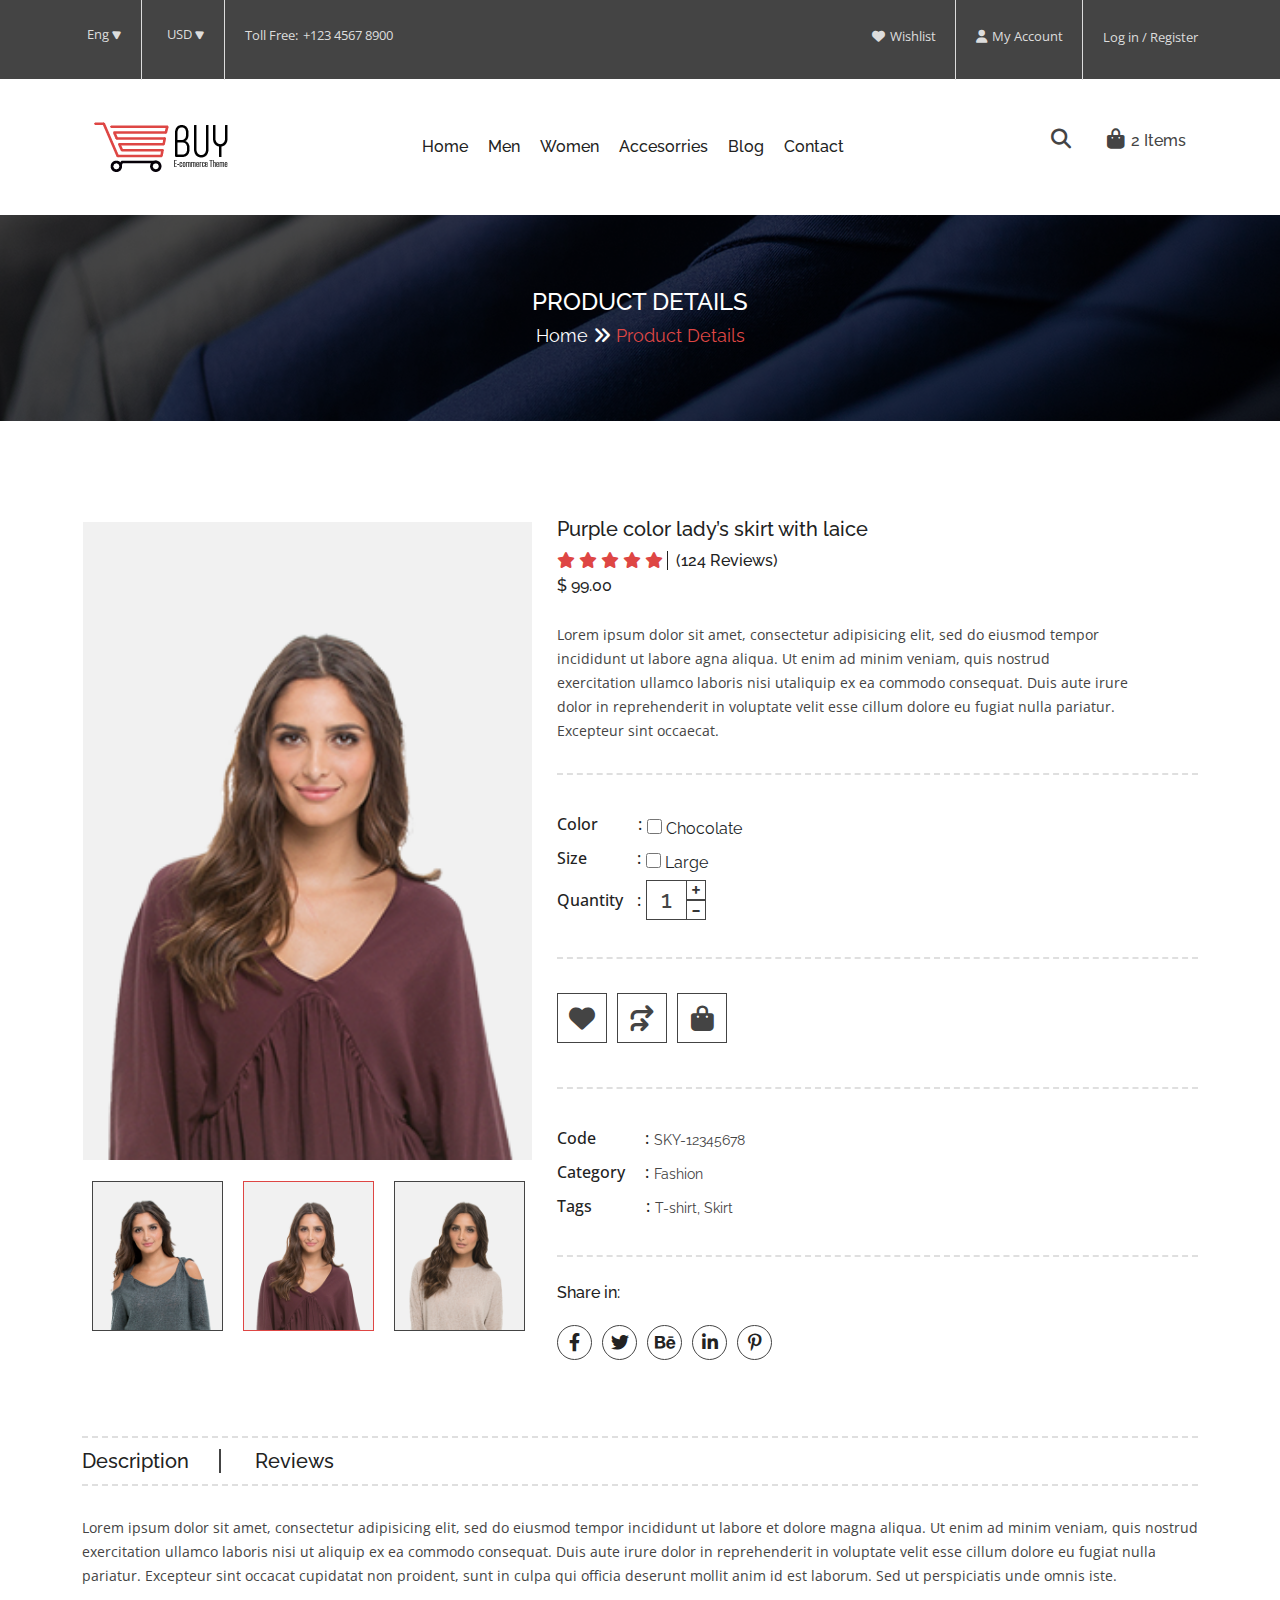
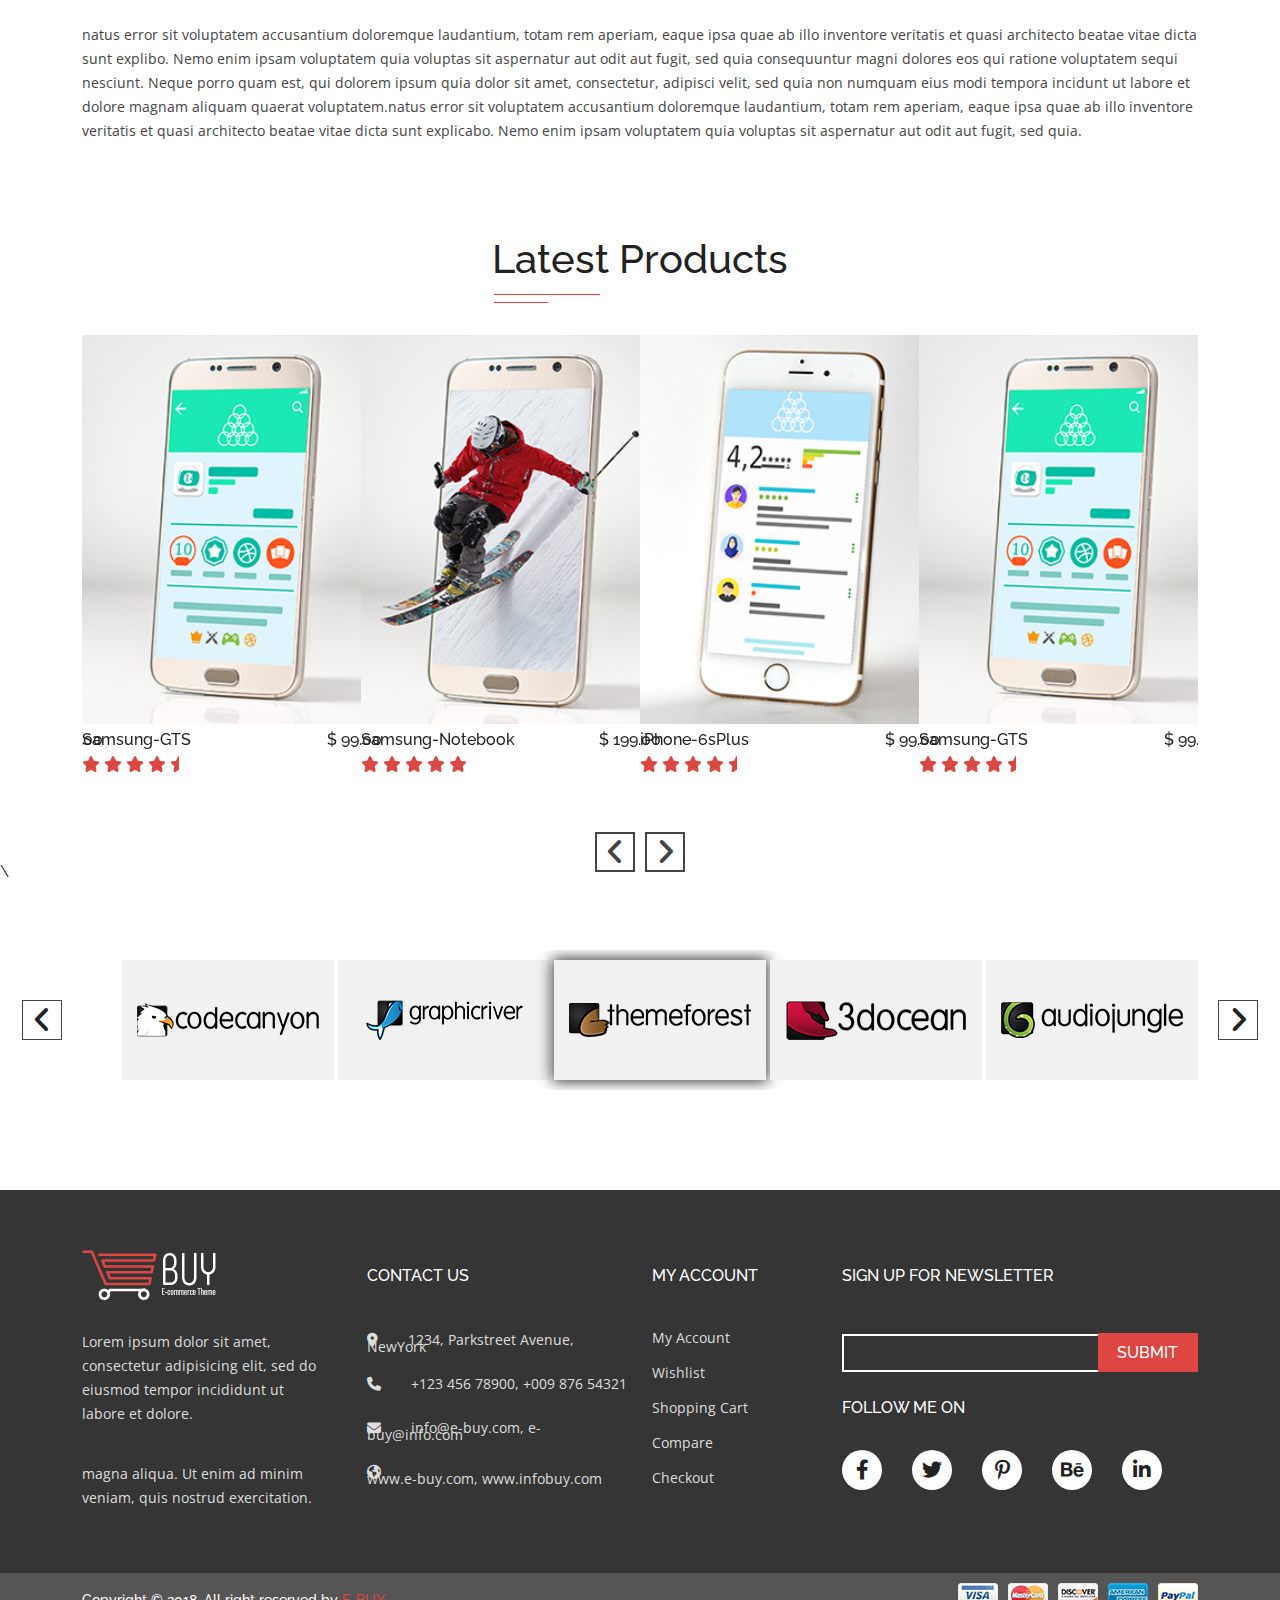
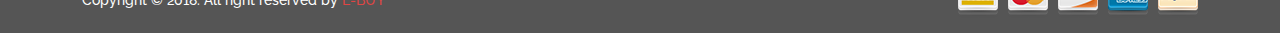
<file: products/products.html>
<!DOCTYPE html>
<html lang="en">
<head>
    <meta charset="UTF-8">
    <meta http-equiv="X-UA-Compatible" content="IE=edge">
    <meta name="viewport" content="width=device-width, initial-scale=1.0">
    <title>E-Commerce</title>
    <link rel="stylesheet" href="css/all.min.css">
    <link rel="stylesheet" href="css/bootstrap.min.css">
    <link rel="stylesheet" href="css/slick.css">
    <link rel="stylesheet" href="css/style.css">
</head>
<body>
    <!-- ======header part start====== -->
    <header id="header">
        <div class="top-header">
            <div class="container">
                <nav id="top-nav">
                    <div class="row">
                        <div class="col-lg-4">
                          <div class="nav-top-left">
                            <ul>
                                <li><a href="">Eng<i class="fa-sharp fa-solid fa-play"></i></a></li>
                                <li><a href="">USD<i class="fa-sharp fa-solid fa-play"></i></a></li>
                                <li>Toll Free:<a href="">+123 4567 8900</a></li>
                            </ul>
                          </div>
                        </div>
                        <div class="col-lg-4 d-flex justify-content-end ms-auto">
                            <div class="nav-top-right">
                                <ul>
                                    <li><a href=""><i class="fa-solid fa-heart"></i>Wishlist</a></li>
                                    <li><a href=""><i class="fa-solid fa-user"></i>My Account</a></li>
                                    <li><a href="">Log in / Register</a></li>
                                </ul>
                            </div>
                        </div>
                    </div>
                </nav>
            </div>
        </div>
        <div class="main-nav nav-menu">
            <div class="container">
                <nav class="navbar navbar-expand-lg">
                    <div class="container">
                      <a class="navbar-brand" href="#"><img src="images/logo.png" alt="logo" class="img-fluid"></a>
                      <button class="navbar-toggler" type="button" data-bs-toggle="collapse" data-bs-target="#navbarNav" aria-controls="navbarNav" aria-expanded="false" aria-label="Toggle navigation">
                        <span class="navbar-toggler-icon"></span>
                      </button>
                      <div class="collapse navbar-collapse" id="navbarNav">
                        <ul class="navbar-nav mx-auto">
                          <li class="nav-item">
                            <a class="nav-link active" aria-current="page" href="#">Home</a>
                          </li>
                          <li class="nav-item">
                            <a class="nav-link" href="#">Men</a>
                          </li>
                          <li class="nav-item">
                            <a class="nav-link" href="#">Women</a>
                          </li>
                          <li class="nav-item">
                            <a class="nav-link" href="#">Accesorries</a>
                          </li>
                          <li class="nav-item">
                            <a class="nav-link" href="#">Blog</a>
                          </li>
                          <li class="nav-item">
                            <a class="nav-link" href="#">Contact</a>
                          </li>
                        </ul>
                        <div class="shoping-area">
                            <ul>
                                <li><a href=""><i class="fa-solid fa-magnifying-glass"></i></a></li>
                                <li><a href=""><i class="fa-solid fa-bag-shopping"></i>2 Items</a></li>
                            </ul>
                        </div>
                      </div>
                    </div>
                  </nav>
            </div>
        </div>
    </header>
    <!-- ======header part end====== -->
    <!-- ======banner part start====== -->
    <section id="product-banner">
        <div class="container">
            <div class="row">
                <div class="col-12 text-center">
                    <div class="p-banner-content">
                        <h1>Product Details</h1>
                        <h5>Home<i class="fa-solid fa-angles-right"></i><a href="../home page/index.html">Product Details</a></h5>
                    </div>
                </div>
            </div>
        </div>
    </section>
    <!-- ======banner part end====== -->
    <!-- ======p-detais part start====== -->
    <section id="p-details">
        <div class="container">
            <div class="row">
                <div class="col-lg-5">
                    <div class="p-left-content">
                        <div class="p-left-top">
                            <div class="p-left-slider">
                                <div class="slider-item">
                                    <img src="images/f-img-2.png" alt="" class="w-100 img-fluid">
                                </div>
                                <div class="slider-item">
                                    <img src="images/f-img.png" alt="" class="w-100 img-fluid">
                                </div>
                                <div class="slider-item">
                                    <img src="images/f-img-3.png" alt="" class="w-100 img-fluid">
                                </div>
                                <div class="slider-item">
                                    <img src="images/f-img-4.png" alt="" class="w-100 img-fluid">
                                </div>
                            </div>
                        </div>
                        <div class="p-left-btm">
                            <div class="p-left-btm-slider">
                                <div class="p-left-btm-slider-item">
                                    <img src="images/f-img-2.png" alt="" class="w-100 img-fluid">
                                </div>
                                <div class="p-left-btm-slider-item">
                                    <img src="images/f-img.png" alt="" class="w-100 img-fluid">
                                </div>
                                <div class="p-left-btm-slider-item">
                                    <img src="images/f-img-3.png" alt="" class="w-100 img-fluid">
                                </div>
                                <div class="p-left-btm-slider-item">
                                    <img src="images/f-img-4.png" alt="" class="w-100 img-fluid">
                                </div>
                            </div>
                        </div>
                    </div>
                </div>
                <div class="col-lg-7">
                    <div class="p-details-right">
                        <div class="details-r-content">
                            <div class="r-content-top">
                                <h3>Purple color lady’s skirt with laice</h3>
                                <div class="d-icon">
                                    <i class="fa-solid fa-star"></i>
                                    <i class="fa-solid fa-star"></i>
                                    <i class="fa-solid fa-star"></i>
                                    <i class="fa-solid fa-star"></i>
                                    <i class="fa-solid fa-star"></i>
                                    <span>(124 Reviews)</span>
                                </div>
                                <h4>$ 99.00</h4>
                                <p>Lorem ipsum dolor sit amet, consectetur adipisicing elit, sed do eiusmod tempor incididunt ut labore agna aliqua. Ut enim ad minim veniam, quis nostrud exercitation ullamco laboris nisi utaliquip ex ea commodo consequat. Duis aute irure dolor in reprehenderit in voluptate velit esse cillum dolore eu fugiat nulla pariatur. Excepteur sint occaecat.</p>
                            </div>
                            <div class="r-content-btm">
                                <div class="r-content-btm-item">
                                    <div class="p-option">
                                        <p>Color<span>:</span></p>
                                        <div class="option-input">
                                            <input type="checkbox" id="color">
                                            <label for="color">Chocolate</label>
                                        </div>
                                    </div>
                                    <div class="p-option">
                                        <p>Size<span>:</span></p>
                                        <div class="option-input">
                                            <input type="checkbox" id="size">
                                            <label for="size">Large</label>
                                        </div>
                                    </div>
                                    <div class="p-option">
                                        <p>Quantity<span>:</span></p>
                                        <div class="quantity">
                                            <h3>1</h3>
                                        </div>
                                        <div class="q-btn">
                                            <button>+</button>
                                            <button>-</button>
                                        </div>
                                    </div>
                                </div>
                                <div class="shop-area">
                                    <ul>
                                        <li><a href=""><i class="fa-solid fa-heart"></i></a></li>
                                        <li><a href=""><i class="fa-solid fa-arrows-turn-right"></i></a></li>
                                        <li><a href=""><i class="fa-solid fa-bag-shopping"></i></a></li>
                                    </ul>
                                </div>
                                <div class="r-content-btm-item r-two">
                                    <div class="p-option">
                                        <p>Code<span>:</span></p>
                                        <div class="option-input">
                                           <h6>SKY-12345678</h6>
                                        </div>
                                    </div>
                                    <div class="p-option">
                                        <p>Category<span>:</span></p>
                                        <div class="option-input">
                                            <h6>Fashion</h6>
                                        </div>
                                    </div>
                                    <div class="p-option">
                                        <p>Tags<span>:</span></p>
                                        <div class="option-input">
                                            <h6>T-shirt, Skirt</h6>
                                        </div>
                                    </div>
                                </div>
                                <div class="social-area">
                                    <h3>Share in:</h3>
                                    <ul>
                                        <li><a href=""><i class="fa-brands fa-facebook-f"></i></a></li>
                                        <li><a href=""><i class="fa-brands fa-twitter"></i></a></li>
                                        <li><a href=""><i class="fa-brands fa-behance"></i></a></li>
                                        <li><a href=""><i class="fa-brands fa-linkedin-in"></i></a></li>
                                        <li><a href=""><i class="fa-brands fa-pinterest-p"></i></a></li>
                                    </ul>
                                </div>
                            </div>
                        </div>
                        </div>
                    </div>
                </div>
            </div>
        </div>
    </section>
    <!-- ======p-detais part end====== -->
    <!-- ======Description part start====== -->
    <section id="description">
        <div class="container">
            <div class="row">
                <div class="col-12">
                    <div class="description-btn">
                        <a href="">Description</a>
                        <a href="">Reviews</a>
                    </div>
                    <div class="description-area">
                        <p>Lorem ipsum dolor sit amet, consectetur adipisicing elit, sed do eiusmod tempor incididunt ut labore et dolore magna aliqua. Ut enim ad minim veniam, quis nostrud exercitation ullamco laboris nisi ut aliquip ex ea commodo consequat. Duis aute irure dolor in reprehenderit in voluptate velit esse cillum dolore eu fugiat nulla pariatur. Excepteur sint occacat cupidatat non proident, sunt in culpa qui officia deserunt mollit anim id est laborum. Sed ut perspiciatis unde omnis iste.
                            <span>natus error sit voluptatem accusantium doloremque laudantium, totam rem aperiam, eaque ipsa quae ab illo inventore veritatis et quasi architecto beatae vitae dicta sunt explibo. Nemo enim ipsam voluptatem quia voluptas sit aspernatur aut odit aut fugit, sed quia consequuntur magni dolores eos qui ratione voluptatem sequi nesciunt. Neque porro quam est, qui dolorem ipsum quia dolor sit amet, consectetur, adipisci velit, sed quia non numquam eius modi tempora incidunt ut labore et dolore magnam aliquam quaerat voluptatem.natus error sit voluptatem accusantium doloremque laudantium, totam rem aperiam, eaque ipsa quae ab illo inventore veritatis et quasi architecto beatae vitae dicta sunt explicabo. Nemo enim ipsam voluptatem quia voluptas sit aspernatur aut odit aut fugit, sed quia.</span>
                        </p>
                    </div>
                </div>
            </div>
        </div>
    </section>  
    <!-- ======Description part end====== -->
    <!-- ======products part start====== -->
    <section id="products">
        <div class="container">
            <div class="products-title">
                <div class="row">
                    <div class="col-12 text-center">
                        <div class="main-title">
                            <h2>Latest Products</h2>
                        </div>
                    </div>
                </div>
            </div>
            <div class="project-slider">
                <div class="project-item">
                    <div class="project-card">
                        <div class="product-img">
                            <img src="images/product-1.png" alt="" class="img-fluid">
                            <div class="product-overlay">
                                <div class="p-overlay-content">
                                    <ul>
                                        <li><a href=""><i class="fa-solid fa-heart"></i></a></li>
                                        <li><a href=""><i class="fa-solid fa-arrows-turn-right"></i></a></li>
                                        <li><a href=""><i class="fa-solid fa-bag-shopping"></i></a></li>
                                    </ul>
                                </div>
                            </div>
                        </div>
                        <div class="product-content">
                            <h3>Samsung-GTS</h3>
                            <h3>$ 99.00</h3>
                        </div>
                        <div class="start">
                            <i class="fa-solid fa-star"></i>
                            <i class="fa-solid fa-star"></i>
                            <i class="fa-solid fa-star"></i>
                            <i class="fa-solid fa-star"></i>
                            <i class="fa-solid fa-star-half"></i>
                        </div>
                    </div>
                </div>
                <div class="project-item">
                    <div class="project-card">
                        <div class="product-img">
                            <img src="images/product-2.png" alt="" class="img-fluid">
                            <div class="product-overlay">
                                <div class="p-overlay-content">
                                    <ul>
                                        <li><a href=""><i class="fa-solid fa-heart"></i></a></li>
                                        <li><a href=""><i class="fa-solid fa-arrows-turn-right"></i></a></li>
                                        <li><a href=""><i class="fa-solid fa-bag-shopping"></i></a></li>
                                    </ul>
                                </div>
                            </div>
                        </div>
                        <div class="product-content">
                            <h3>Samsung-Notebook</h3>
                            <h3>$ 199.00</h3>
                        </div>
                        <div class="start">
                            <i class="fa-solid fa-star"></i>
                            <i class="fa-solid fa-star"></i>
                            <i class="fa-solid fa-star"></i>
                            <i class="fa-solid fa-star"></i>
                            <i class="fa-solid fa-star"></i>
                        </div>
                    </div>
                </div>
                <div class="project-item">
                    <div class="project-card">
                        <div class="product-img">
                            <img src="images/product-3.png" alt="" class="img-fluid">
                            <div class="product-overlay">
                                <div class="p-overlay-content">
                                    <ul>
                                        <li><a href=""><i class="fa-solid fa-heart"></i></a></li>
                                        <li><a href=""><i class="fa-solid fa-arrows-turn-right"></i></a></li>
                                        <li><a href=""><i class="fa-solid fa-bag-shopping"></i></a></li>
                                    </ul>
                                </div>
                            </div>
                        </div>
                        <div class="product-content">
                            <h3>iPhone-6sPlus</h3>
                            <h3>$ 99.00</h3>
                        </div>
                        <div class="start">
                            <i class="fa-solid fa-star"></i>
                            <i class="fa-solid fa-star"></i>
                            <i class="fa-solid fa-star"></i>
                            <i class="fa-solid fa-star"></i>
                            <i class="fa-solid fa-star-half"></i>
                        </div>
                    </div>
                </div>
                <div class="project-item">
                    <div class="project-card">
                        <div class="product-img">
                            <img src="images/product-1.png" alt="" class="img-fluid">
                            <div class="product-overlay">
                                <div class="p-overlay-content">
                                    <ul>
                                        <li><a href=""><i class="fa-solid fa-heart"></i></a></li>
                                        <li><a href=""><i class="fa-solid fa-arrows-turn-right"></i></a></li>
                                        <li><a href=""><i class="fa-solid fa-bag-shopping"></i></a></li>
                                    </ul>
                                </div>
                            </div>
                        </div>
                        <div class="product-content">
                            <h3>Samsung-GTS</h3>
                            <h3>$ 99.00</h3>
                        </div>
                        <div class="start">
                            <i class="fa-solid fa-star"></i>
                            <i class="fa-solid fa-star"></i>
                            <i class="fa-solid fa-star"></i>
                            <i class="fa-solid fa-star"></i>
                            <i class="fa-solid fa-star-half"></i>
                        </div>
                    </div>
                </div>
                <div class="project-item">
                    <div class="project-card">
                        <div class="product-img">
                            <img src="images/product-2.png" alt="" class="img-fluid">
                            <div class="product-overlay">
                                <div class="p-overlay-content">
                                    <ul>
                                        <li><a href=""><i class="fa-solid fa-heart"></i></a></li>
                                        <li><a href=""><i class="fa-solid fa-arrows-turn-right"></i></a></li>
                                        <li><a href=""><i class="fa-solid fa-bag-shopping"></i></a></li>
                                    </ul>
                                </div>
                            </div>
                        </div>
                        <div class="product-content">
                            <h3>Samsung-Notebook</h3>
                            <h3>$ 199.00</h3>
                        </div>
                        <div class="start">
                            <i class="fa-solid fa-star"></i>
                            <i class="fa-solid fa-star"></i>
                            <i class="fa-solid fa-star"></i>
                            <i class="fa-solid fa-star"></i>
                            <i class="fa-solid fa-star"></i>
                        </div>
                    </div>
                </div>
                <div class="project-item">
                    <div class="project-card">
                        <div class="product-img">
                            <img src="images/product-3.png" alt="" class="img-fluid">
                            <div class="product-overlay">
                                <div class="p-overlay-content">
                                    <ul>
                                        <li><a href=""><i class="fa-solid fa-heart"></i></a></li>
                                        <li><a href=""><i class="fa-solid fa-arrows-turn-right"></i></a></li>
                                        <li><a href=""><i class="fa-solid fa-bag-shopping"></i></a></li>
                                    </ul>
                                </div>
                            </div>
                        </div>
                        <div class="product-content">
                            <h3>iPhone-6sPlus</h3>
                            <h3>$ 99.00</h3>
                        </div>
                        <div class="start">
                            <i class="fa-solid fa-star"></i>
                            <i class="fa-solid fa-star"></i>
                            <i class="fa-solid fa-star"></i>
                            <i class="fa-solid fa-star"></i>
                            <i class="fa-solid fa-star-half"></i>
                        </div>
                    </div>
                </div>
            </div>
            <div class="product-slider-btn">
                <div class="slider-btn p-left">
                    <div class="slider-icon">
                        <i class="fa-solid fa-angle-left"></i>
                    </div>
                    <div class="slider-icon p-right">
                        <i class="fa-solid fa-angle-right"></i>
                    </div>
                </div>
            </div>
        </div>
    </section>
    <!-- ======products part end====== -->
    <!-- ======logo part start====== -->\
    <section id="logo">
        <div class="container">
            <div class="logo-area">
                <div class="logo-slider">
                    <div class="logo-slider-item">
                        <div class="logo-img">
                           <a href=""> <img src="images/slider1.png" alt="" class="img-fluid"></a>
                        </div>
                    </div>
                    <div class="logo-slider-item">
                        <div class="logo-img">
                           <a href=""><img src="images/slider2.png" alt="" class="img-fluid"></a>
                        </div>
                    </div>
                    <div class="logo-slider-item">
                        <div class="logo-img">
                            <a href=""><img src="images/slider3.png" alt="" class="img-fluid"></a>
                        </div>
                    </div>
                    <div class="logo-slider-item">
                        <div class="logo-img">
                            <a href=""><img src="images/slider4.png" alt="" class="img-fluid"></a>
                        </div>
                    </div>
                    <div class="logo-slider-item">
                        <div class="logo-img">
                            <a href=""><img src="images/slider5.png" alt="" class="img-fluid"></a>
                        </div>
                    </div>
                    <div class="logo-slider-item">
                        <div class="logo-img">
                           <a href=""> <img src="images/slider1.png" alt="" class="img-fluid"></a>
                        </div>
                    </div>
                    <div class="logo-slider-item">
                        <div class="logo-img">
                           <a href=""><img src="images/slider2.png" alt="" class="img-fluid"></a>
                        </div>
                    </div>
                    <div class="logo-slider-item">
                        <div class="logo-img">
                            <a href=""><img src="images/slider3.png" alt="" class="img-fluid"></a>
                        </div>
                    </div>
                    <div class="logo-slider-item">
                        <div class="logo-img">
                            <a href=""><img src="images/slider4.png" alt="" class="img-fluid"></a>
                        </div>
                    </div>
                    <div class="logo-slider-item">
                        <div class="logo-img">
                            <a href=""><img src="images/slider5.png" alt="" class="img-fluid"></a>
                        </div>
                    </div>
                </div>
                <div class="logo-slider-btn">
                    <div class="slider-btn">
                        <div class="slider-icon one l-left">
                            <i class="fa-solid fa-angle-left"></i>
                        </div>
                        <div class="slider-icon two l-right">
                            <i class="fa-solid fa-angle-right"></i>
                        </div>
                    </div>
                </div>
            </div>
        </div>
    </section>
    <!-- ======logo part end====== -->
    <!-- ======footer part start====== -->
    <footer id="footer">
        <div class="container">
            <div class="row">
                <div class="col-lg-3">
                    <div class="footer-left">
                        <div class="footer-item">
                            <a href=""><img src="images/footer-logo.png" alt="" class="img-fluid"></a>
                            <p>Lorem ipsum dolor sit amet, consectetur adipisicing elit, sed do eiusmod tempor incididunt ut labore et dolore. <span>magna aliqua. Ut enim ad minim veniam, quis nostrud exercitation.</span></p>
                        </div>
                    </div>
                </div>
                <div class="col-lg-3">
                    <div class="footer-mid">
                        <div class="footer-item">
                            <div class="footer-title">
                                <h2>Contact US</h2>
                            </div>
                            <ul>
                                <li><i class="fa-solid fa-location-dot"></i>1234, Parkstreet Avenue, NewYork</li>
                                <li><i class="fa-solid fa-phone"></i>+123 456 78900, +009 876 54321</li>
                                <li><i class="fa-solid fa-envelope"></i>info@e-buy.com, e-buy@info.com</li>
                                <li><i class="fa-solid fa-earth-americas"></i><a href="">www.e-buy.com, www.infobuy.com</a></li>
                            </ul>
                        </div>
                    </div>
                </div>
                <div class="col-lg-2">
                    <div class="footer-mid-two">
                        <div class="footer-item">
                            <div class="footer-title">
                                <h2>My Account</h2>
                            </div>
                            <ul>
                                <li><a href="">My Account</a></li>
                                <li><a href="">Wishlist</a></li>
                                <li><a href="">Shopping Cart</a></li>
                                <li><a href="">Compare</a></li>
                                <li><a href="">Checkout</a></li>
                            </ul>
                        </div>
                    </div>
                </div>
                <div class="col-lg-4">
                    <div class="footer-right">
                        <div class="footer-item-r">
                            <div class="footer-title">
                                <h2>Sign Up For Newsletter</h2>
                            </div>
                            <div class="footer-input">
                                <input type="text">
                                <div class="footer-btn">
                                    <a href="">SUBMIT</a>
                                </div>
                            </div>
                            <div class="footer-social">
                                <h3>Follow me on</h3>
                                <ul>
                                    <li><a href=""><i class="fa-brands fa-facebook-f"></i></a></li>
                                    <li><a href=""><i class="fa-brands fa-twitter"></i></a></li>
                                    <li><a href=""><i class="fa-brands fa-pinterest-p"></i></a></li>
                                    <li><a href=""><i class="fa-brands fa-behance"></i></a></li>
                                    <li><a href=""><i class="fa-brands fa-linkedin-in"></i></a></li>
                                </ul>
                            </div>
                        </div>
                    </div>
                </div>
            </div>
        </div>
    </footer>
    <!-- ======footer part end====== -->
    <!-- ======copyright part start====== -->
    <section id="copyright">
        <div class="container">
            <div class="row align-items-center">
                <div class="col-lg-6">
                    <div class="copy-content">
                        <h3>Copyright &copy; 2018. All right reserved by <a href="">E-BUY</a></h3>
                    </div>
                </div>
                <div class="col-lg-6 text-end">
                    <div class="payment-card">
                        <a href=""><img src="images/p-card.png" alt="" class="img-fluid"></a>
                    </div>
                </div>
            </div>
        </div>
    </section>
    <!-- ======copyright part end====== -->
    <!-- ======header part start====== -->
    <!-- ======header part end====== -->

    <!-- ======js link==== -->
    <script src="js/jquery-1.12.4.min.js"></script>
    <script src="js/bootstrap.bundle.min.js"></script>
    <script src="js/slick.min.js"></script>
    <script src="js/jquery.counterup.min.js"></script>
    <script src="js/waypoints.min.js"></script>
    <script src="js/script.js"></script>
</body>
</html>
</file>
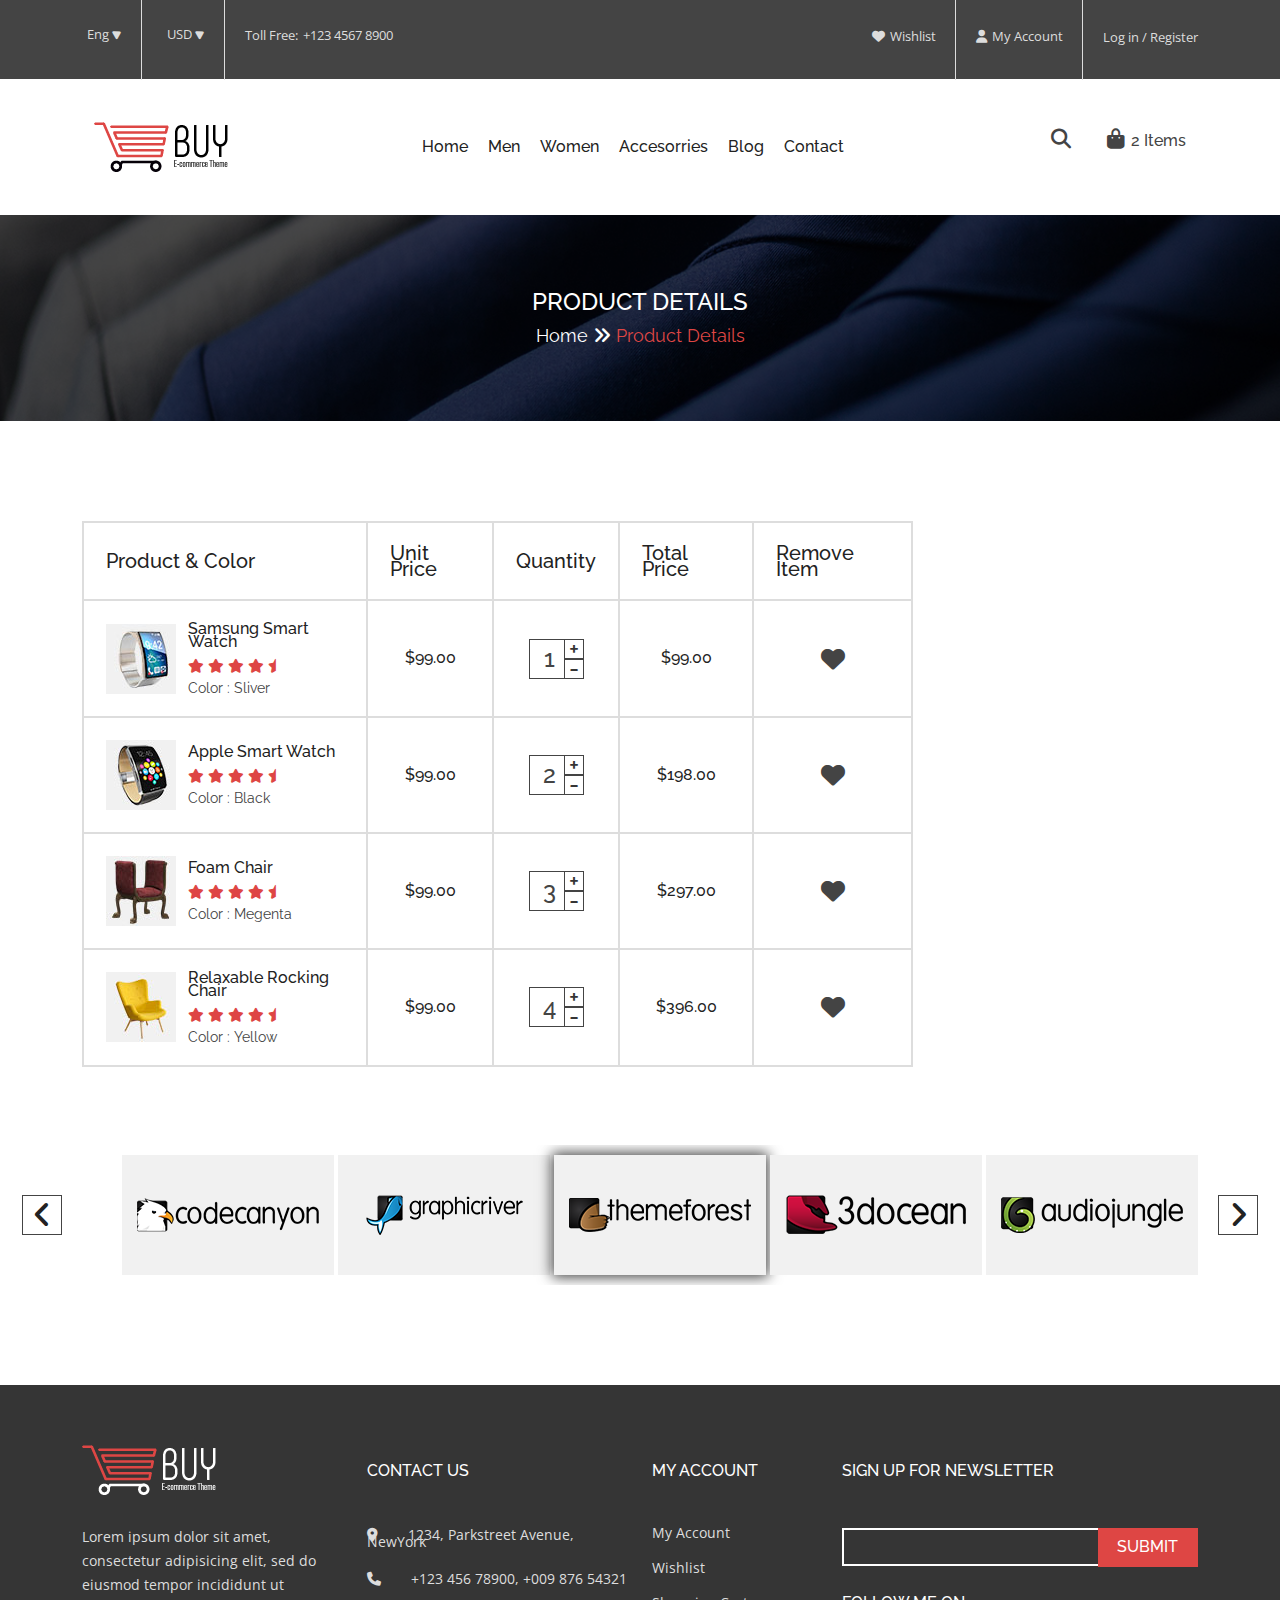
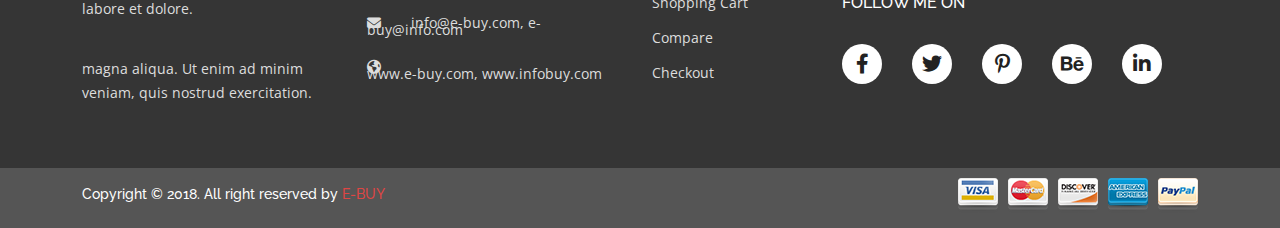
<file: shoping cart/products.html>
<!DOCTYPE html>
<html lang="en">
<head>
    <meta charset="UTF-8">
    <meta http-equiv="X-UA-Compatible" content="IE=edge">
    <meta name="viewport" content="width=device-width, initial-scale=1.0">
    <title>E-Commerce</title>
    <link rel="stylesheet" href="css/all.min.css">
    <link rel="stylesheet" href="css/bootstrap.min.css">
    <link rel="stylesheet" href="css/slick.css">
    <link rel="stylesheet" href="css/style.css">
</head>
<body>
    <!-- ======header part start====== -->
    <header id="header">
        <div class="top-header">
            <div class="container">
                <nav id="top-nav">
                    <div class="row">
                        <div class="col-lg-4">
                          <div class="nav-top-left">
                            <ul>
                                <li><a href="">Eng<i class="fa-sharp fa-solid fa-play"></i></a></li>
                                <li><a href="">USD<i class="fa-sharp fa-solid fa-play"></i></a></li>
                                <li>Toll Free:<a href="">+123 4567 8900</a></li>
                            </ul>
                          </div>
                        </div>
                        <div class="col-lg-4 d-flex justify-content-end ms-auto">
                            <div class="nav-top-right">
                                <ul>
                                    <li><a href=""><i class="fa-solid fa-heart"></i>Wishlist</a></li>
                                    <li><a href=""><i class="fa-solid fa-user"></i>My Account</a></li>
                                    <li><a href="">Log in / Register</a></li>
                                </ul>
                            </div>
                        </div>
                    </div>
                </nav>
            </div>
        </div>
        <div class="main-nav nav-menu">
            <div class="container">
                <nav class="navbar navbar-expand-lg">
                    <div class="container">
                      <a class="navbar-brand" href="#"><img src="images/logo.png" alt="logo" class="img-fluid"></a>
                      <button class="navbar-toggler" type="button" data-bs-toggle="collapse" data-bs-target="#navbarNav" aria-controls="navbarNav" aria-expanded="false" aria-label="Toggle navigation">
                        <span class="navbar-toggler-icon"></span>
                      </button>
                      <div class="collapse navbar-collapse" id="navbarNav">
                        <ul class="navbar-nav mx-auto">
                          <li class="nav-item">
                            <a class="nav-link active" aria-current="page" href="#">Home</a>
                          </li>
                          <li class="nav-item">
                            <a class="nav-link" href="#">Men</a>
                          </li>
                          <li class="nav-item">
                            <a class="nav-link" href="#">Women</a>
                          </li>
                          <li class="nav-item">
                            <a class="nav-link" href="#">Accesorries</a>
                          </li>
                          <li class="nav-item">
                            <a class="nav-link" href="#">Blog</a>
                          </li>
                          <li class="nav-item">
                            <a class="nav-link" href="#">Contact</a>
                          </li>
                        </ul>
                        <div class="shoping-area">
                            <ul>
                                <li><a href=""><i class="fa-solid fa-magnifying-glass"></i></a></li>
                                <li><a href=""><i class="fa-solid fa-bag-shopping"></i>2 Items</a></li>
                            </ul>
                        </div>
                      </div>
                    </div>
                  </nav>
            </div>
        </div>
    </header>
    <!-- ======header part end====== -->
    <!-- ======banner part start====== -->
    <section id="product-banner">
        <div class="container">
            <div class="row">
                <div class="col-12 text-center">
                    <div class="p-banner-content">
                        <h1>Product Details</h1>
                        <h5>Home<i class="fa-solid fa-angles-right"></i><a href="../home page/index.html">Product Details</a></h5>
                    </div>
                </div>
            </div>
        </div>
    </section>
    <!-- ======banner part end====== -->
       <!-- product cart start -->
       <section id="p-cart">
        <div class="container">
           <div class="row">
                <div class="col-lg-9">
                    <table>
                        <tr class="title">
                            <td>
                                <h2>Product & Color</h2>
                            </td>
                            <td>
                                <h2>Unit Price</h2>
                            </td>
                            <td>
                                <h2>Quantity</h2>
                            </td>
                            <td>
                                <h2>Total Price</h2>
                            </td>
                            <td>
                                <h2>Remove Item</h2>
                            </td>
                        </tr>
                        <tr class="product">
                            <td>
                               <div class="product-inner text-start">
                                <div class="img">
                                    <img src="images/img1.jpg" alt="">
                                </div>
                                <div class="c-content">
                                    <h3>Samsung Smart Watch</h3>
                                    <div class="c-icon">
                                        <i class="fa-solid fa-star"></i>
                                        <i class="fa-solid fa-star"></i>
                                        <i class="fa-solid fa-star"></i>
                                        <i class="fa-solid fa-star"></i>
                                        <i class="fa-solid fa-star-half"></i>
                                    </div>
                                    <h4>Color : Sliver</h4>
                                </div>
                               </div>
                            </td>
                            <td>
                                <h4>$99.00</h4>
                            </td>
                            <td>
                                <div class="p-option">
                                    <div class="quantity">
                                        <h3>1</h3>
                                    </div>
                                    <div class="q-btn">
                                        <button>+</button>
                                        <button>-</button>
                                    </div>
                                </div>
                            </td>
                            <td>
                                <h4>$99.00</h4>
                            </td>
                            <td class="remove">
                                <a href=""><i class="fa-solid fa-heart"></i></a>
                            </td>
                        </tr>
                        <tr class="product">
                            <td>
                               <div class="product-inner text-start">
                                <div class="img">
                                    <img src="images/img2.jpg" alt="">
                                </div>
                                <div class="c-content">
                                    <h3>Apple Smart Watch</h3>
                                    <div class="c-icon">
                                        <i class="fa-solid fa-star"></i>
                                        <i class="fa-solid fa-star"></i>
                                        <i class="fa-solid fa-star"></i>
                                        <i class="fa-solid fa-star"></i>
                                        <i class="fa-solid fa-star-half"></i>
                                    </div>
                                    <h4>Color : Black</h4>
                                </div>
                               </div>
                            </td>
                            <td>
                                <h4>$99.00</h4>
                            </td>
                            <td>
                                <div class="p-option">
                                    <div class="quantity">
                                        <h3>2</h3>
                                    </div>
                                    <div class="q-btn">
                                        <button>+</button>
                                        <button>-</button>
                                    </div>
                                </div>
                            </td>
                            <td>
                                <h4>$198.00</h4>
                            </td>
                            <td class="remove">
                                <a href=""><i class="fa-solid fa-heart"></i></a>
                            </td>
                        </tr>
                        <tr class="product">
                            <td>
                               <div class="product-inner text-start">
                                <div class="img">
                                    <img src="images/img3.jpg" alt="">
                                </div>
                                <div class="c-content">
                                    <h3>Foam Chair</h3>
                                    <div class="c-icon">
                                        <i class="fa-solid fa-star"></i>
                                        <i class="fa-solid fa-star"></i>
                                        <i class="fa-solid fa-star"></i>
                                        <i class="fa-solid fa-star"></i>
                                        <i class="fa-solid fa-star-half"></i>
                                    </div>
                                    <h4>Color : Megenta</h4>
                                </div>
                               </div>
                            </td>
                            <td>
                                <h4>$99.00</h4>
                            </td>
                            <td>
                                <div class="p-option">
                                    <div class="quantity">
                                        <h3>3</h3>
                                    </div>
                                    <div class="q-btn">
                                        <button>+</button>
                                        <button>-</button>
                                    </div>
                                </div>
                            </td>
                            <td>
                                <h4>$297.00</h4>
                            </td>
                            <td class="remove">
                                <a href=""><i class="fa-solid fa-heart"></i></a>
                            </td>
                        </tr>
                        <tr class="product">
                            <td>
                               <div class="product-inner text-start">
                                <div class="img">
                                    <img src="images/img4.jpg" alt="">
                                </div>
                                <div class="c-content">
                                    <h3>Relaxable Rocking Chair</h3>
                                    <div class="c-icon">
                                        <i class="fa-solid fa-star"></i>
                                        <i class="fa-solid fa-star"></i>
                                        <i class="fa-solid fa-star"></i>
                                        <i class="fa-solid fa-star"></i>
                                        <i class="fa-solid fa-star-half"></i>
                                    </div>
                                    <h4>Color : Yellow</h4>
                                </div>
                               </div>
                            </td>
                            <td>
                                <h4>$99.00</h4>
                            </td>
                            <td>
                                <div class="p-option">
                                    <div class="quantity">
                                        <h3>4</h3>
                                    </div>
                                    <div class="q-btn">
                                        <button>+</button>
                                        <button>-</button>
                                    </div>
                                </div>
                            </td>
                            <td>
                                <h4>$396.00</h4>
                            </td>
                            <td class="remove">
                                <a href=""><i class="fa-solid fa-heart"></i></a>
                            </td>
                        </tr>
                    </table>
                </div>
                <div class="col-lg-3">
                    
                </div>
           </div>
        </div>
    </section>
    <!-- product cart end -->
    <!-- ======logo part start====== -->
    <section id="logo">
        <div class="container">
            <div class="logo-area">
                <div class="logo-slider">
                    <div class="logo-slider-item">
                        <div class="logo-img">
                           <a href=""> <img src="images/slider1.png" alt="" class="img-fluid"></a>
                        </div>
                    </div>
                    <div class="logo-slider-item">
                        <div class="logo-img">
                           <a href=""><img src="images/slider2.png" alt="" class="img-fluid"></a>
                        </div>
                    </div>
                    <div class="logo-slider-item">
                        <div class="logo-img">
                            <a href=""><img src="images/slider3.png" alt="" class="img-fluid"></a>
                        </div>
                    </div>
                    <div class="logo-slider-item">
                        <div class="logo-img">
                            <a href=""><img src="images/slider4.png" alt="" class="img-fluid"></a>
                        </div>
                    </div>
                    <div class="logo-slider-item">
                        <div class="logo-img">
                            <a href=""><img src="images/slider5.png" alt="" class="img-fluid"></a>
                        </div>
                    </div>
                    <div class="logo-slider-item">
                        <div class="logo-img">
                           <a href=""> <img src="images/slider1.png" alt="" class="img-fluid"></a>
                        </div>
                    </div>
                    <div class="logo-slider-item">
                        <div class="logo-img">
                           <a href=""><img src="images/slider2.png" alt="" class="img-fluid"></a>
                        </div>
                    </div>
                    <div class="logo-slider-item">
                        <div class="logo-img">
                            <a href=""><img src="images/slider3.png" alt="" class="img-fluid"></a>
                        </div>
                    </div>
                    <div class="logo-slider-item">
                        <div class="logo-img">
                            <a href=""><img src="images/slider4.png" alt="" class="img-fluid"></a>
                        </div>
                    </div>
                    <div class="logo-slider-item">
                        <div class="logo-img">
                            <a href=""><img src="images/slider5.png" alt="" class="img-fluid"></a>
                        </div>
                    </div>
                </div>
                <div class="logo-slider-btn">
                    <div class="slider-btn">
                        <div class="slider-icon one l-left">
                            <i class="fa-solid fa-angle-left"></i>
                        </div>
                        <div class="slider-icon two l-right">
                            <i class="fa-solid fa-angle-right"></i>
                        </div>
                    </div>
                </div>
            </div>
        </div>
    </section>
    <!-- ======logo part end====== -->
    <!-- ======footer part start====== -->
    <footer id="footer">
        <div class="container">
            <div class="row">
                <div class="col-lg-3">
                    <div class="footer-left">
                        <div class="footer-item">
                            <a href=""><img src="images/footer-logo.png" alt="" class="img-fluid"></a>
                            <p>Lorem ipsum dolor sit amet, consectetur adipisicing elit, sed do eiusmod tempor incididunt ut labore et dolore. <span>magna aliqua. Ut enim ad minim veniam, quis nostrud exercitation.</span></p>
                        </div>
                    </div>
                </div>
                <div class="col-lg-3">
                    <div class="footer-mid">
                        <div class="footer-item">
                            <div class="footer-title">
                                <h2>Contact US</h2>
                            </div>
                            <ul>
                                <li><i class="fa-solid fa-location-dot"></i>1234, Parkstreet Avenue, NewYork</li>
                                <li><i class="fa-solid fa-phone"></i>+123 456 78900, +009 876 54321</li>
                                <li><i class="fa-solid fa-envelope"></i>info@e-buy.com, e-buy@info.com</li>
                                <li><i class="fa-solid fa-earth-americas"></i><a href="">www.e-buy.com, www.infobuy.com</a></li>
                            </ul>
                        </div>
                    </div>
                </div>
                <div class="col-lg-2">
                    <div class="footer-mid-two">
                        <div class="footer-item">
                            <div class="footer-title">
                                <h2>My Account</h2>
                            </div>
                            <ul>
                                <li><a href="">My Account</a></li>
                                <li><a href="">Wishlist</a></li>
                                <li><a href="">Shopping Cart</a></li>
                                <li><a href="">Compare</a></li>
                                <li><a href="">Checkout</a></li>
                            </ul>
                        </div>
                    </div>
                </div>
                <div class="col-lg-4">
                    <div class="footer-right">
                        <div class="footer-item-r">
                            <div class="footer-title">
                                <h2>Sign Up For Newsletter</h2>
                            </div>
                            <div class="footer-input">
                                <input type="text">
                                <div class="footer-btn">
                                    <a href="">SUBMIT</a>
                                </div>
                            </div>
                            <div class="footer-social">
                                <h3>Follow me on</h3>
                                <ul>
                                    <li><a href=""><i class="fa-brands fa-facebook-f"></i></a></li>
                                    <li><a href=""><i class="fa-brands fa-twitter"></i></a></li>
                                    <li><a href=""><i class="fa-brands fa-pinterest-p"></i></a></li>
                                    <li><a href=""><i class="fa-brands fa-behance"></i></a></li>
                                    <li><a href=""><i class="fa-brands fa-linkedin-in"></i></a></li>
                                </ul>
                            </div>
                        </div>
                    </div>
                </div>
            </div>
        </div>
    </footer>
    <!-- ======footer part end====== -->
    <!-- ======copyright part start====== -->
    <section id="copyright">
        <div class="container">
            <div class="row align-items-center">
                <div class="col-lg-6">
                    <div class="copy-content">
                        <h3>Copyright &copy; 2018. All right reserved by <a href="">E-BUY</a></h3>
                    </div>
                </div>
                <div class="col-lg-6 text-end">
                    <div class="payment-card">
                        <a href=""><img src="images/p-card.png" alt="" class="img-fluid"></a>
                    </div>
                </div>
            </div>
        </div>
    </section>
    <!-- ======copyright part end====== -->
    <!-- ======header part start====== -->
    <!-- ======header part end====== -->

    <!-- ======js link==== -->
    <script src="js/jquery-1.12.4.min.js"></script>
    <script src="js/bootstrap.bundle.min.js"></script>
    <script src="js/slick.min.js"></script>
    <script src="js/jquery.counterup.min.js"></script>
    <script src="js/waypoints.min.js"></script>
    <script src="js/script.js"></script>
</body>
</html>
</file>
<file: home page/css/style.css>
@import url('https://fonts.googleapis.com/css2?family=Open+Sans:wght@300;400;500;600;700;800&family=Raleway:wght@100;200;300;400;500;600;700;800;900&display=swap');
*{
    margin: 0;
    padding: 0;
    box-sizing: border-box;
}
body{
    font-family: 'Raleway', sans-serif;
    line-height: 0;
}
ul,ol{
    list-style: none;
    padding-left: 0;
}
a{
    text-decoration: none;
    display: inline-block;
}
h1,h2,h3,h4,h5,h6,p{
    margin: 0;
    padding: 0;
    line-height: .8em;
}
p{
    color: #444444;
    font-size: 14px;
    font-weight: 400;
    line-height: 24px;
    font-family: 'Open Sans', sans-serif;
}
.main-btn a{
    width: 132px;
    height: 50px;
    border: 1px solid #dddddd;
    border-radius: 5px;
    display: flex;
    justify-content: center;
    align-items: center;
    font-size: 16px;
    font-weight: 500;
    color: #fff;
    transition: all linear .4s;
}
.main-btn a:hover{
    background: #de4644;
    border-color: #de4644;
}
.slider-btn{
    display: flex;
    gap: 10px;
}
.slider-btn .slider-icon{
    height: 40px;
    width: 40px;
    border: 2px solid #fff;
    display: flex;
    justify-content: center;
    align-items: center;
    cursor: pointer;
    transition: all linear .4s;
}
.slider-btn .slider-icon i{
    font-size: 30px;
    color: #fff;
}
.slider-btn .slider-icon:hover{
    background: #de4644;
    border-color: #de4644;
}
.main-title h2{
    font-size: 40px;
    font-size: 500;
    color: #222222;
    text-transform: capitalize;
    position: relative;
    display: inline-block;
}
.main-title h2::after,
.main-title h2::before{
    content: '';
    position: absolute;
    left: 2px;
    height: 1px;
    background: #de4644;
    transition: all linear .4s;
}
.main-title h2::after{
    width: 106px;
    bottom: -20px;
}
.main-title h2::before{
    width: 54px;
    bottom: -28px;
}
/* =============home part start========== */
/* =========header part start========== */
#header .top-header{
       background: #444444;
}
#header .nav-top-left ul{
    display: flex;
    align-items: center;
}
#header .nav-top-left ul li{
    font-size: 13px;
    color: #dddddd;
    font-weight: 400;
    font-family: 'Open Sans', sans-serif;
    padding: 20px;
    position: relative;
}
#header .nav-top-left ul li::after{
    content: '';
    position: absolute;
    top: 0;
    right: 0;
    width: 1px;
    height: 80px;
    background: #dddddd;
}
#header .nav-top-left ul li:first-child{
    padding-left: 0;
}
#header .nav-top-left ul li:last-child::after{
    display: none;
}
#header .nav-top-left ul li a{
    font-size: 13px;
    color: #dddddd;
    font-weight: 400;
    font-family: 'Open Sans', sans-serif;
    padding-left: 5px;
    margin-top: 10px;
}
#header .nav-top-left ul li a i{
    font-size: 10px;
    transform: rotate(-30deg);
    padding-left: 5px;
}
#header .nav-top-right ul{
    display: flex;
    align-items: center;
}
#header .nav-top-right ul li{
    padding: 20px;
    position: relative;
}
#header .nav-top-right ul li::after{
    content: '';
    position: absolute;
    top: 0;
    right: 0;
    width: 1px;
    height: 80px;
    background: #dddddd;
}
#header .nav-top-right ul li:last-child::after{
    display: none;
}
#header .nav-top-right ul li:last-child{
    padding-right: 0;
}
#header .nav-top-right ul li a{
    font-size: 13px;
    color: #dddddd;
    font-weight: 400;
    font-family: 'Open Sans', sans-serif;
    margin-top: 10px;
}
#header .nav-top-right ul li a i{
    padding-right: 5px;
}

/* ====main header==== */
#header .main-nav{
    padding: 30px 0;
}
#header .main-nav .nav-link{
    padding: 0;
    margin: 0 10px;
    color: #222222;
    font-weight: 500;
    text-transform: capitalize;
    transition: all linear .4s;
    position: relative;
}
#header .main-nav .nav-link::after,
#header .main-nav .nav-link::before{
    content: '';
    position: absolute;
    left: 2px;
    height: 1px;
    background: #de4644;
    transition: all linear .4s;
}
#header .main-nav .nav-link::after{
    width: 0;
    bottom: -10px;
}
#header .main-nav .nav-link::before{
    bottom: -15px;
    width: 0;
}
#header .main-nav .nav-link:hover{
    color: #de4644;
}
#header .main-nav .nav-link:hover::after{
    width: 23px;
}
#header .main-nav .nav-link:hover::before{
    width: 11px;
}
#header .shoping-area ul{
    display: flex;
    align-items: center;
}
#header .shoping-area ul li{
    padding-left: 30px;
}
#header .shoping-area ul li a{
    color: #444444;
    font-size: 16px;
    font-weight: 500;
    transition: all linear .4s;
}
#header .shoping-area ul li a i{
    padding-right: 6px;
    font-size: 20px;
}
#header .shoping-area ul li a:hover{
    color: #de4644;
}
/* =========header part end========== */
/* =========banner part start========== */
#banner{
    position: relative;
}
#banner .banner-img{
    background: url(../images/banner.jpg);
    background-repeat: no-repeat;
    background-position: top;
    background-size: cover;
    padding: 150px 0;
    z-index: 1;
    position: relative;
}
#banner .banner-img::after{
    content: '';
    position: absolute;
    top: 0;
    left: 0;
    width: 100%;
    height: 100%;
    background: rgba(0,0,0, .6);
    z-index: -1;
}
#banner .banner-content h1{
    font-size: 70px;
    font-weight: 700;
    color: #de4644;
    padding-bottom: 14px;
}
#banner .banner-content h2{
    font-size: 40px;
    font-weight: 400;
    color: #fff;
    text-transform: uppercase;
    padding-bottom: 30px;
}
#banner .banner-content p{
    color: #f1f1f1;
    padding-right: 60px;
    padding-bottom: 60px;
}
#banner .banner-content .banner-btn{
    display: flex;
    gap: 30px;
}
#banner .banner-slider-btn{
    position: absolute;
    bottom: 30px;
    left: 50%;
    transform: translateX(-50%);
}
/* =========banner part end========== */
/* =========service part start========== */
#service{
    background: #f1f1f1;
}
#service .service-item{
    padding: 30px 0;
    position: relative;
}
#service .service-card .service-item::after{
    content: '';
    position: absolute;
    top: 0;
    right: 0;
    height: 100%;
    width: 1px;
    background: #dddddd;
}
#service .service-card:nth-child(3) .service-item::after{
    display: none;
}
#service .service-title{
    display: flex;
    align-items: center;
    justify-content: center;
    gap: 12px;
    padding-bottom: 30px;
}
#service .service-title h3{
    color: #222222;
    font-size: 24px;
    font-weight: 400;
    transition: all linear .4s;
}
#service .service-title i{
    font-size: 40px;
    color: #444444;
    transition: all linear .4s;
}
#service .service-item:hover .service-title i,
#service .service-item:hover .service-title h3{
    color: #de4644;
}
/* =========service part end========== */
/* =========overview part start========== */
#overview{
    padding: 100px 0;
}
#overview .view-card{
    position: relative;
    overflow: hidden;
}
#overview .view-card .view-content{
    position: absolute;
    left: 20px;
    bottom: 20px;
    width: 90%;
    height: 40%;
    background: rgba(0,0,0,.6);
    display: flex;
    justify-content: center;
    align-items: center;
    flex-direction: column;
}
#overview .view-card .view-content h2{
    font-size: 36px;
    font-weight: 500;
    color: #fff;
    padding-bottom: 10px;
}
#overview .view-card .view-content h3{
    font-size: 24px;
    font-weight: 500;
    color: #fff;
    padding-bottom: 20px;
}
#overview .view-card .view-content .main-btn a{
    height: 56px;
    width: 118px;
}
#overview .view-card .overlay-two {
	position: absolute;
	top: -26px;
	left: 34px;
	width: 25px;
	height: 185px;
	background: #fff;
	transform: rotate(38deg);
    display: flex;
    justify-content: center;
    align-items: center;
}
#overview .view-card .overlay-two h3{
    transform: rotate(-88deg);
    font-size: 16px;
    font-weight: 500;
    color: #de4644;
}
/* =========overview part end========== */
/* =========feature part start========== */
#feature{
    padding-bottom: 100px;
}
#feature .feature-btn{
    padding-top: 60px;
    padding-bottom: 30px;
}
#feature .feature-btn a{
    padding: 10px 20px;
    border-right: 1px solid #444444;
    font-size: 16px;
    font-weight: 500;
    text-transform: capitalize;
    color: #444444;
    transition: all linear .4s;
}
#feature .feature-btn a:last-child{
    border-right: none;
}
#feature .feature-btn a:hover{
    color: #de4644;
}
/* =========feature part end========== */
/* =========offer part start========== */
#offer{
    background: #f1f1f1;
    padding: 60px 0;
}
#offer .offer-left{
    position: relative;
}
#offer .offer-img{
    position: absolute;
    left: -100px;
    top: 0;
}
#offer .offer-content h3{
    color: #222222;
    font-size: 20px;
    font-weight: 500;
    text-transform: uppercase;
    padding-bottom: 10px;
}
#offer .offer-content h2{
    color: #de4644;
    font-size: 40px;
    font-weight: 500;
    text-transform: uppercase;
}
#offer .offer-content p{
    padding: 32px 50px 32px 0;
}
#offer .offer-content h4{
    color: #222222;
    font-size: 20px;
    font-weight: 500;
    text-transform: uppercase;
}
#offer .offer-timer{
    padding-top: 30px;
}
#offer .offer-timer ul{
    display: flex;
    gap: 30px;
}
#offer .offer-timer ul li{
    height: 80px;
    width: 80px;
    border: 2px solid #353535;
    display: flex;
    justify-content: center;
    align-items: center;
    text-align: center;
}
#offer .offer-timer ul li h6{
    color: #444444;
    font-size: 20px;
    font-weight: 500;
}
#offer .offer-timer ul li h6 span{
    display: block;
    padding-bottom: 13px;
}
/* =========offer part end========== */
/* =========products part start========== */
#products{
    padding: 100px 0;
    position: relative;
}
.project-card{
    overflow: hidden;
    width: 300px;
}
.project-card:hover .product-overlay{
    width: 33%;
    visibility: visible;
}
.product-img{
    position: relative;
}
.product-img img{
    width: 100%;
    object-fit: cover;
}
.p-overlay-content{
    position: absolute;
    top: 50%;
    left: 50%;
    transform: translate(-50%, -50%);
    transition: all linear .3s;
}
.p-overlay-content ul li{
    margin: 15px 0;
}
.p-overlay-content ul li a{
    height: 50px;
    width: 50px;
    border-radius: 50%;
    border: 2px solid #fbfbfb;
    display: flex;
    justify-content: center;
    align-items: center;
    font-size: 26px;
    color: #fffefe;
    transition: all linear .4s
}
.p-overlay-content ul li a:hover{
    background: #de4644;
    border-color: #de4644;
}
.product-overlay{
    position: absolute;
    top: 0;
    right: 0;
    height: 100%;
    width: 0;
    background: rgba(0,0,0,.6);
    transition: all linear .4s;
    visibility: hidden;
}
.products-title{
    padding-bottom: 60px;
}
.product-content{
    display: flex;
    justify-content: space-between;
    padding-top: 10px;
}
.product-content h3{
    font-size: 16px;
    color: #222222;
    font-weight: 500;
}
.start{
    padding-top: 10px;
}
.start i{
    color: #de4644;
}
.product-slider-btn{
    position: absolute;
    bottom: 0;
    left: 50%;
    transform: translateX(-50%);
}
.product-slider-btn .slider-icon{
    border-color: #444444;
}
.product-slider-btn .slider-icon i{
    color: #444444;
}
/* =========products part end========== */
/* =========testimonial part start========== */
#testimonial{
    padding: 100px 0;
}
#testimonial .testimonial-title{
    padding-bottom: 60px;
}
#testimonial .testimonial-area{
    background: url(../images/test-bg.jpg);
    background-repeat: no-repeat;
    background-size: cover;
    background-position: top;
    padding-top: 60px;
    padding-bottom: 130px;
    z-index: 1;
    position: relative;
}
#testimonial .testimonial-area::after{
    content: '';
    position: absolute;
    top: 0;
    left: 0;
    width: 100%;
    height: 100%;
    background: rgba(0,0,0,.8);
    z-index: -1;
}
#testimonial .test-content{
    display: flex;
    gap: 0 30px;
}
#testimonial .test-text h2{
    font-size: 20px;
    font-weight: 500;
    color: #fff;
    padding-bottom: 11px;
}
#testimonial .test-text h3{
    font-size: 16px;
    font-weight: 500;
    color: #fff;
    padding-bottom: 36px;
}
#testimonial .test-text p{
    color: #fff;
    padding-right: 40px;
}
#testimonial .sing{
    display: flex;
    justify-content: end;
    padding-top: 33px;
}
#testimonial .sing img{
    padding-right: 40px;
}
#testimonial .test-slider-btn{
    position: absolute;
    bottom: 60px;
    left: 50%;
    transform: translateX(-50%);
}
/* =========testimonial part end========== */
/* =========blog part start========== */
#blog{
    padding-bottom: 80px;
}
#blog .blog-title{
    padding-bottom: 60px;
}

#blog .blog-img{
    position: relative;
}
#blog .blog-img img{
    width: 100%;
}
#blog .blog-overlay{
    position: absolute;
    top: 0;
    left: 0;
    height: 100%;
    width: 100%;
    background: rgba(0,0,0, .7);
    transform: scale(0);
    transition: all linear .4s;
}
#blog .blog-card:hover .blog-overlay{
    transform: scale(1);
}
#blog .blog-overlay i{
    color: #dddddd;
    font-size: 14px;
}
#blog .blog-overlay span{
    color: #dddddd;
    font-size: 14px;
    font-weight: 400;
    font-family: 'Open Sans', sans-serif;
}
#blog .blog-overlay .b-o-top{
    position: absolute;
    top: 10px;
    left: 23px;
}
#blog .blog-overlay .b-o-mid{
    position: absolute;
    top: 50%;
    left: 50%;
    transform: translate(-50%, -50%);
}
#blog .blog-overlay .b-o-mid a{
    height: 40px;
    width: 40px;
    border-radius: 50%;
    border: 1px solid #ececec;
    display: flex;
    justify-content: center;
    align-items: center;
}
#blog .blog-overlay .b-o-mid a i{
    transform: rotate(90deg);
}
#blog .blog-overlay .b-o-btm{
    position: absolute;
    bottom: 14px;
    left: 0;
    width: 100%;
    display: flex;
    justify-content: space-evenly;
}
#blog .blog-content{
    padding: 30px 0;
}
#blog .blog-content h2{
    color: #222222;
    font-size: 20px;
    font-weight: 500;
    padding-bottom: 30px;
}
#blog .blog-content p{
    padding-right: 30px;
}
#blog .read-more{
    padding-top: 32px;
}
#blog .read-more a{
    font-size: 16px;
    color: #222222;
    font-weight: 400;
    text-transform: uppercase;
    transition: all linear .4s;
}
#blog .read-more a i{
    padding-left: 5px;
}
#blog .blog-card:hover .read-more a{
    color: #de4644;
}
/* =========blog part end========== */
/* =========footer part start========== */
#footer{
    padding: 60px 0;
    background: #353535;
}
#footer .footer-left p{
    font-size: 14px;
    font-weight: 400;
    color: #dddddd;
    font-family: 'Open Sans', sans-serif;
    padding-right: 20px;
    padding-top: 30px;
}
#footer .footer-left p span{
    display: block;
    padding-top: 36px;
}
#footer .footer-title{
    padding-top: 20px;
    padding-bottom: 50px;
}
#footer .footer-title h2{
    font-size: 16px;
    color: #fff;
    font-weight: 500;
    text-transform: uppercase;
}
#footer .footer-item li{
    font-size: 14px;
    font-weight: 400;
    color: #dddddd;
    font-family: 'Open Sans', sans-serif;
    padding-bottom: 30px;
}
#footer .footer-item li:last-child{
    padding-bottom: 0;
}
#footer .footer-item li i{
    padding-right: 30px;
}
#footer .footer-item li a{
    font-size: 14px;
    font-weight: 400;
    color: #dddddd;
    font-family: 'Open Sans', sans-serif;
}
#footer .footer-mid-two ul{
    padding-top: 5px;
}
#footer .footer-mid-two li{
    padding: 0;
    margin-bottom: 35px;
}
#footer .footer-mid-two li a{
    transition: all linear .3s;
}
#footer .footer-mid-two li a:hover{
    color: #de4644;
    padding-left: 8px;
}
#footer .footer-input{
    display: flex;
    align-items: center;
}
#footer .footer-input input{
    width: 270px;
    height: 38px;
    outline: none;
    background: transparent;
    border: 2px solid #fff;
    border-right: none;
    caret-color: #fff;
    padding-left: 10px;
    font-size: 16px;
    font-weight: 400;
    color: #dddddd;
    font-family: 'Open Sans', sans-serif;
}
#footer .footer-input .footer-btn a{
    height: 39px;
    width: 100px;
    display: flex;
    justify-content: center;
    align-items: center;
    font-size: 16px;
    font-weight: 500;
    color: #ffffff;
    text-transform: uppercase;
    background: #de4644;
    border: 2px solid #de4644;
    border-left: none;
}
#footer .footer-social{
    padding-top: 30px;
}
#footer .footer-social h3{
    font-size: 16px;
    font-weight: 500;
    color: #ffffff;
    text-transform: uppercase;
    padding-bottom: 35px;
}
#footer .footer-social li a{
    height: 40px;
    width: 40px;
    border-radius: 50%;
    background: #fff;
    display: flex;
    justify-content: center;
    align-items: center;
    transition: all linear .4s;
}
#footer .footer-social li a:hover{
    background: #de4644;
    transform: scale(1.2);
}
#footer .footer-social li a:hover i{
    color: #ffff;
}
#footer .footer-social li a i{
    font-size: 20px;
    color: #222222;
    transition: all linear .4s;
}
#footer .footer-social ul{
    display: flex;
    gap: 30px;
}
/* =========footer part end========== */
/* =========copyright part start========== */
#copyright {
	padding-top: 10px;
	padding-bottom: 15px;
	background: #555555;
}
#copyright .copy-content h3{
    font-size: 14px;
    font-weight: 500;
    color: #ffffff;
}
#copyright .copy-content h3 a{
    color: #de4644;
    text-transform: uppercase;
}
/* =========copyright part end========== */

/* =============home part end========== */
/* =======product part start========= */
#product-banner{
    background: url(../images/product/product-banner.jpg);
    background-repeat: no-repeat;
    background-position: center;
    background-size: cover;
    padding: 77px 0;
    position: relative;
    z-index: 1;
}
#product-banner::after{
    content: '';
    position: absolute;
    top: 0;
    left: 0;
    width: 100%;
    height: 100%;
    background: rgba(0,0,0, .7);
    z-index: -1;
}
#product-banner .p-banner-content h1{
    color: #fff;
    font-size: 24px;
    font-weight: 500;
    text-transform: uppercase;
    padding-bottom: 15px;
}
#product-banner .p-banner-content h5{
    color: #fff;
    font-size: 18px;
    font-weight: 400;
}
#product-banner .p-banner-content h5 a{
    color: #de4644;
}
#product-banner .p-banner-content h5 i{
    padding: 0 5px;
}

/* =========product details start======== */
#p-details{
    padding-top: 100px;
}
#p-details .details-left-top-img{
    width: 100%;
    height: 548px;
    overflow: hidden;
    border: 1px solid #222222;
    margin-bottom: 30px;
}
#p-details .details-left-top-img img{
    width: 100%;
    height: 100%;
    object-fit: cover;
}
#p-details .details-left-btm{
    display: flex;
    justify-content: space-between;
}
#p-details .btm-img{
    width: 150px;
    height: 150px;
    border: 1px solid #222222;
    overflow: hidden;
}
#p-details .btm-img img{
    height: 100%;
    width: 100%;
    object-fit: cover;
}
#p-details .r-content-top{
    padding-bottom: 30px;
}
#p-details .r-content-top h3{
    font-size: 20px;
    font-weight: 500;
    color: #222222;
    padding-bottom: 15px;
}
#p-details .r-content-top .d-icon{
    padding-bottom: 12px;
}
#p-details .r-content-top .d-icon i{
    color: #de4644;
    font-size: 16px;
}
#p-details .r-content-top .d-icon span{
    font-size: 16px;
    font-weight: 500;
    color: #222222;
    padding-left: 8px;
    border-left: 1px solid #222222;
}
#p-details .r-content-top h4{
    font-size: 16px;
    font-weight: 500;
    color: #222222;
    padding-bottom: 30px;
}
#p-details .r-content-top p{
    padding-right: 70px;
}
#p-details .p-option{
    display: flex;
    align-items: center;
    gap: 5px;
    padding: 5px 0;
}
#p-details .p-option p{
    font-size: 16px;
    font-weight: 500;
    color: #222222;
}
#p-details .p-option:nth-child(1) p span{
    padding-left: 35px;
}
#p-details .p-option:nth-child(2) p span{
    padding-left: 46px;
}
#p-details .p-option p span{
    padding-left: 10px;
}
#p-details .p-option .option-input{
    padding-top: 5px;
}
#p-details .p-option .option-input input{
    height: 15px;
    width: 15px;
    background: #6a3f45;
}
#p-details .p-option .option-input input:checked ~ label{
    color: #6a3f45;
}
#p-details .r-content-btm-item{
    padding: 32px 0;
    border-top: 2px dashed #dfdfdf;
    border-bottom: 2px dashed #dfdfdf;
}
#p-details .quantity{
    display: flex;
    align-items: center;
    width: 60px;
    height: 40px;
    border: 2px solid #222222;
    justify-content: center;
}
#p-details .quantity .q-volume{
    width: 20px;
    height: 100%;
    display: flex;
    justify-content: center;
    align-items: center;
    flex-direction: column;
}
#p-details .quantity .q-volume span{
    font-size: 24px;
    font-weight: 500;
    color: #444444;
    border-top: 1px solid red;
    padding: 0 7px;
}
#p-details .quantity .q-volume:first-child span {
    padding: 0;
}
#p-details .quantity .q-volume:last-child span{
    padding: 10px;
}
#p-details .quantity h5{
    width: 40px;
    height: 100%;
    display: flex;
    justify-content: center;
    align-items: center;
    font-size: 24px;
    font-weight: 500;
    color: #444444;
    border-right: 2px solid red;
}
/* =========product details end======== */
/* =========product details start======== */
/* =========product details end======== */
/* =======product part end========= */
</file>
<file: about us/css/style.css>
@import url('https://fonts.googleapis.com/css2?family=Open+Sans:wght@300;400;500;600;700;800&family=Raleway:wght@100;200;300;400;500;600;700;800;900&display=swap');
*{
    margin: 0;
    padding: 0;
    box-sizing: border-box;
}
body{
    font-family: 'Raleway', sans-serif;
    line-height: 0;
}
ul,ol{
    list-style: none;
    padding-left: 0;
}
a{
    text-decoration: none;
    display: inline-block;
}
h1,h2,h3,h4,h5,h6,p{
    margin: 0;
    padding: 0;
    line-height: .8em;
}
p{
    color: #444444;
    font-size: 14px;
    font-weight: 400;
    line-height: 24px;
    font-family: 'Open Sans', sans-serif;
}
.main-btn a{
    width: 132px;
    height: 50px;
    border: 1px solid #dddddd;
    border-radius: 5px;
    display: flex;
    justify-content: center;
    align-items: center;
    font-size: 16px;
    font-weight: 500;
    color: #fff;
    transition: all linear .4s;
}
.main-btn a:hover{
    background: #de4644;
    border-color: #de4644;
}
.slider-btn{
    display: flex;
    gap: 10px;
}
.slider-btn .slider-icon{
    height: 40px;
    width: 40px;
    border: 2px solid #fff;
    display: flex;
    justify-content: center;
    align-items: center;
    cursor: pointer;
    transition: all linear .4s;
}
.slider-btn .slider-icon i{
    font-size: 30px;
    color: #fff;
}
.slider-btn .slider-icon:hover{
    background: #de4644;
    border-color: #de4644;
}
.main-title h2{
    font-size: 40px;
    font-size: 500;
    color: #222222;
    text-transform: capitalize;
    position: relative;
    display: inline-block;
}
.main-title h2::after,
.main-title h2::before{
    content: '';
    position: absolute;
    left: 2px;
    height: 1px;
    background: #de4644;
    transition: all linear .4s;
}
.main-title h2::after{
    width: 106px;
    bottom: -20px;
}
.main-title h2::before{
    width: 54px;
    bottom: -28px;
}
/* =============home part start========== */
/* =========header part start========== */
#header .top-header{
       background: #444444;
}
#header .nav-top-left ul{
    display: flex;
    align-items: center;
}
#header .nav-top-left ul li{
    font-size: 13px;
    color: #dddddd;
    font-weight: 400;
    font-family: 'Open Sans', sans-serif;
    padding: 20px;
    position: relative;
}
#header .nav-top-left ul li::after{
    content: '';
    position: absolute;
    top: 0;
    right: 0;
    width: 1px;
    height: 80px;
    background: #dddddd;
}
#header .nav-top-left ul li:first-child{
    padding-left: 0;
}
#header .nav-top-left ul li:last-child::after{
    display: none;
}
#header .nav-top-left ul li a{
    font-size: 13px;
    color: #dddddd;
    font-weight: 400;
    font-family: 'Open Sans', sans-serif;
    padding-left: 5px;
    margin-top: 10px;
}
#header .nav-top-left ul li a i{
    font-size: 10px;
    transform: rotate(-30deg);
    padding-left: 5px;
}
#header .nav-top-right ul{
    display: flex;
    align-items: center;
}
#header .nav-top-right ul li{
    padding: 20px;
    position: relative;
}
#header .nav-top-right ul li::after{
    content: '';
    position: absolute;
    top: 0;
    right: 0;
    width: 1px;
    height: 80px;
    background: #dddddd;
}
#header .nav-top-right ul li:last-child::after{
    display: none;
}
#header .nav-top-right ul li:last-child{
    padding-right: 0;
}
#header .nav-top-right ul li a{
    font-size: 13px;
    color: #dddddd;
    font-weight: 400;
    font-family: 'Open Sans', sans-serif;
    margin-top: 10px;
}
#header .nav-top-right ul li a i{
    padding-right: 5px;
}

/* ====main header==== */
#header .main-nav{
    padding: 30px 0;
}
#header .main-nav .nav-link{
    padding: 0;
    margin: 0 10px;
    color: #222222;
    font-weight: 500;
    text-transform: capitalize;
    transition: all linear .4s;
    position: relative;
}
#header .main-nav .nav-link::after,
#header .main-nav .nav-link::before{
    content: '';
    position: absolute;
    left: 2px;
    height: 1px;
    background: #de4644;
    transition: all linear .4s;
}
#header .main-nav .nav-link::after{
    width: 0;
    bottom: -10px;
}
#header .main-nav .nav-link::before{
    bottom: -15px;
    width: 0;
}
#header .main-nav .nav-link:hover{
    color: #de4644;
}
#header .main-nav .nav-link:hover::after{
    width: 23px;
}
#header .main-nav .nav-link:hover::before{
    width: 11px;
}
#header .shoping-area ul{
    display: flex;
    align-items: center;
}
#header .shoping-area ul li{
    padding-left: 30px;
}
#header .shoping-area ul li a{
    color: #444444;
    font-size: 16px;
    font-weight: 500;
    transition: all linear .4s;
}
#header .shoping-area ul li a i{
    padding-right: 6px;
    font-size: 20px;
}
#header .shoping-area ul li a:hover{
    color: #de4644;
}
/* =========header part end========== */
/* =========product banner part start========== */
#product-banner{
    background: url(../images/a-bg.jpg);
    background-repeat: no-repeat;
    background-position: center;
    background-size: cover;
    padding: 77px 0;
    position: relative;
    z-index: 1;
}
#product-banner::after{
    content: '';
    position: absolute;
    top: 0;
    left: 0;
    width: 100%;
    height: 100%;
    background: rgba(0,0,0, .7);
    z-index: -1;
}
#product-banner .p-banner-content h1{
    color: #fff;
    font-size: 24px;
    font-weight: 500;
    text-transform: uppercase;
    padding-bottom: 15px;
}
#product-banner .p-banner-content h5{
    color: #fff;
    font-size: 18px;
    font-weight: 400;
}
#product-banner .p-banner-content h5 a{
    color: #de4644;
}
#product-banner .p-banner-content h5 i{
    padding: 0 5px;
}
/* =========product banner part end========== */
/* =========a-details details start======== */
#a-details{
    padding: 100px 0;
}
#a-details .about-img{
    position: relative;
}
#a-details .about-img .about-img-overlay{
    position: absolute;
    top: 50%;
    transform: translateY(-50%);
    left: 600px;
    background: #191919;
}
#a-details .about-img .a-content{
    padding: 55px 30px;
}
#a-details .about-img .a-content p{
    color: #dddddd;
    font-weight: 400;
    font-size: 16px;
}
#a-details .about-img .a-content p span{
    display: block;
    padding-top: 35px;
}
/* =========a-details part end========== */
/* =========a-counter start========== */
#a-counter{
    background: url(../images/a-counter-bg.jpg);
    background-repeat: no-repeat;
    background-position: center;
    background-size: cover;
    padding: 47px 0;
    position: relative;
    z-index: 1;
}
#a-counter::after{
    content: '';
    position: absolute;
    top: 0;
    left: 0;
    width: 100%;
    height: 100%;
    background: rgba(0,0,0, .7);
    z-index: -1;
}
#a-counter .a-counter-area{
    display: flex;
    justify-content: space-between;
}
#a-counter .a-counter-itam{
    text-align: center;
}
#a-counter .a-counter-itam h4{
    color: #fff;
    font-size: 40px;
    font-weight: 500;
}
#a-counter .a-counter-itam h6{
    color: #fff;
    font-size: 16px;
    padding-top: 18px;
}
/* =========a-counter end========== */
/* =========a-design start========== */
#a-design{
 padding-top: 100px;
}
#a-design .a-d-card-area{
    padding-top: 60px;
}
#a-design .a-d-card{
    border: 1px solid #777777;
    text-align: center;
}
#a-design .a-d-card .img-area{
    width: 100%;
    overflow: hidden;
    position: relative;
}
#a-design .a-d-card .img-area img{
    width: 100%;
}
#a-design .overlay{
    position: absolute;
    top: 0;
    right: 0;
    height: 100%;
    width: 0;
    background: rgba(0,0,0, .7);
    display: flex;
    justify-content: center;
    align-items: center;
    visibility: hidden;
    transition: all linear .4s;
}
#a-design .a-d-card:hover .overlay{
    width: 40%;
    visibility: visible;
}
#a-design .overlay ul li{
 margin-bottom: 30px;
}
#a-design .overlay ul li:last-child{
    margin-bottom: 0;
}
#a-design .overlay ul li a{
    height: 40px;
    width: 40px;
    border-radius: 50%;
    border: 2px solid #dddddd;
    display: flex;
    justify-content: center;
    align-items: center;
    transition: all linear .4s;
}
#a-design .overlay ul li a i{
    color: #dddddd;
    font-size: 20px;
    transition: all linear .4s;
}
#a-design .overlay ul li a:hover{
    background: #de4644;
    border-color: #de4644;
}
#a-design .overlay ul li a:hover i{
    color: #dddddd;
}
#a-design .a-d-content{
    padding: 22px 0;
    border: 1px solid #777777;;
}
#a-design .a-d-content h3{
    font-size: 20px;
    font-weight: 500;
    color: #222222;
    text-transform: capitalize;
}
#a-design .a-d-content h5{
    font-size: 16px;
    font-weight: 500;
    color: #444444;
    text-transform: capitalize;
    padding-top: 10px;
}
/* =========a-design end========== */
/* =========logo part start========== */
#logo{
    padding-top: 78px;
    padding-bottom: 100px;
}
#logo .logo-area{
    position: relative;
    padding-left: 40px;
}
#logo .logo-slider-item{
    padding: 10px 0;
}
#logo .logo-img{
    width: 212px;
    height: 120px;
    background: #f1f1f1;
    display: flex;
    justify-content: center;
    align-items: center;
}
#logo .logo-slider-item.slick-center .logo-img{
    box-shadow: 0px 0px 13px 2px rgba(0,0,0,0.75);
}
#logo .logo-slider-btn .slider-icon{
    border: 1px solid #444444;
    transition: all linear .4s;
}
#logo .logo-slider-btn .slider-icon:hover{
    border-color: #de4644;
}
#logo .logo-slider-btn .slider-icon:hover i{
    color: #fff;
    transition: all linear .4s;
}
#logo .logo-slider-btn .slider-icon i{
    color: #222222;
}
#logo .logo-slider-btn .slider-icon.one{
    position: absolute;
    left: -60px;
    top: 50%;
    transform: translateY(-50%);
}
#logo .logo-slider-btn .slider-icon.two{
    position: absolute;
    right: -60px;
    top: 50%;
    transform: translateY(-50%);
}
/* =========logo part end========== */
/* =========footer part start========== */
#footer{
    padding: 60px 0;
    background: #353535;
}
#footer .footer-left p{
    font-size: 14px;
    font-weight: 400;
    color: #dddddd;
    font-family: 'Open Sans', sans-serif;
    padding-right: 20px;
    padding-top: 30px;
}
#footer .footer-left p span{
    display: block;
    padding-top: 36px;
}
#footer .footer-title{
    padding-top: 20px;
    padding-bottom: 50px;
}
#footer .footer-title h2{
    font-size: 16px;
    color: #fff;
    font-weight: 500;
    text-transform: uppercase;
}
#footer .footer-item li{
    font-size: 14px;
    font-weight: 400;
    color: #dddddd;
    font-family: 'Open Sans', sans-serif;
    padding-bottom: 30px;
}
#footer .footer-item li:last-child{
    padding-bottom: 0;
}
#footer .footer-item li i{
    padding-right: 30px;
}
#footer .footer-item li a{
    font-size: 14px;
    font-weight: 400;
    color: #dddddd;
    font-family: 'Open Sans', sans-serif;
}
#footer .footer-mid-two ul{
    padding-top: 5px;
}
#footer .footer-mid-two li{
    padding: 0;
    margin-bottom: 35px;
}
#footer .footer-mid-two li a{
    transition: all linear .3s;
}
#footer .footer-mid-two li a:hover{
    color: #de4644;
    padding-left: 8px;
}
#footer .footer-input{
    display: flex;
    align-items: center;
}
#footer .footer-input input{
    width: 270px;
    height: 38px;
    outline: none;
    background: transparent;
    border: 2px solid #fff;
    border-right: none;
    caret-color: #fff;
    padding-left: 10px;
    font-size: 16px;
    font-weight: 400;
    color: #dddddd;
    font-family: 'Open Sans', sans-serif;
}
#footer .footer-input .footer-btn a{
    height: 39px;
    width: 100px;
    display: flex;
    justify-content: center;
    align-items: center;
    font-size: 16px;
    font-weight: 500;
    color: #ffffff;
    text-transform: uppercase;
    background: #de4644;
    border: 2px solid #de4644;
    border-left: none;
}
#footer .footer-social{
    padding-top: 30px;
}
#footer .footer-social h3{
    font-size: 16px;
    font-weight: 500;
    color: #ffffff;
    text-transform: uppercase;
    padding-bottom: 35px;
}
#footer .footer-social li a{
    height: 40px;
    width: 40px;
    border-radius: 50%;
    background: #fff;
    display: flex;
    justify-content: center;
    align-items: center;
    transition: all linear .4s;
}
#footer .footer-social li a:hover{
    background: #de4644;
    transform: scale(1.2);
}
#footer .footer-social li a:hover i{
    color: #ffff;
}
#footer .footer-social li a i{
    font-size: 20px;
    color: #222222;
    transition: all linear .4s;
}
#footer .footer-social ul{
    display: flex;
    gap: 30px;
}
/* =========footer part end========== */
/* =========copyright part start========== */
#copyright {
	padding-top: 10px;
	padding-bottom: 15px;
	background: #555555;
}
#copyright .copy-content h3{
    font-size: 14px;
    font-weight: 500;
    color: #ffffff;
}
#copyright .copy-content h3 a{
    color: #de4644;
    text-transform: uppercase;
}
/* =========copyright part end========== */

/* =============home part end========== */
/* =======product part start========= */



/* =========product details start======== */
/* =========product details end======== */
/* =======product part end========= */
</file>
<file: products/css/style.css>
@import url('https://fonts.googleapis.com/css2?family=Open+Sans:wght@300;400;500;600;700;800&family=Raleway:wght@100;200;300;400;500;600;700;800;900&display=swap');
*{
    margin: 0;
    padding: 0;
    box-sizing: border-box;
}
body{
    font-family: 'Raleway', sans-serif;
    line-height: 0;
}
ul,ol{
    list-style: none;
    padding-left: 0;
}
a{
    text-decoration: none;
    display: inline-block;
}
h1,h2,h3,h4,h5,h6,p{
    margin: 0;
    padding: 0;
    line-height: .8em;
}
p{
    color: #444444;
    font-size: 14px;
    font-weight: 400;
    line-height: 24px;
    font-family: 'Open Sans', sans-serif;
}
.main-btn a{
    width: 132px;
    height: 50px;
    border: 1px solid #dddddd;
    border-radius: 5px;
    display: flex;
    justify-content: center;
    align-items: center;
    font-size: 16px;
    font-weight: 500;
    color: #fff;
    transition: all linear .4s;
}
.main-btn a:hover{
    background: #de4644;
    border-color: #de4644;
}
.slider-btn{
    display: flex;
    gap: 10px;
}
.slider-btn .slider-icon{
    height: 40px;
    width: 40px;
    border: 2px solid #fff;
    display: flex;
    justify-content: center;
    align-items: center;
    cursor: pointer;
    transition: all linear .4s;
}
.slider-btn .slider-icon i{
    font-size: 30px;
    color: #fff;
}
.slider-btn .slider-icon:hover{
    background: #de4644;
    border-color: #de4644;
}
.main-title h2{
    font-size: 40px;
    font-size: 500;
    color: #222222;
    text-transform: capitalize;
    position: relative;
    display: inline-block;
}
.main-title h2::after,
.main-title h2::before{
    content: '';
    position: absolute;
    left: 2px;
    height: 1px;
    background: #de4644;
    transition: all linear .4s;
}
.main-title h2::after{
    width: 106px;
    bottom: -20px;
}
.main-title h2::before{
    width: 54px;
    bottom: -28px;
}
/* =============home part start========== */
/* =========header part start========== */
#header .top-header{
       background: #444444;
}
#header .nav-top-left ul{
    display: flex;
    align-items: center;
}
#header .nav-top-left ul li{
    font-size: 13px;
    color: #dddddd;
    font-weight: 400;
    font-family: 'Open Sans', sans-serif;
    padding: 20px;
    position: relative;
}
#header .nav-top-left ul li::after{
    content: '';
    position: absolute;
    top: 0;
    right: 0;
    width: 1px;
    height: 80px;
    background: #dddddd;
}
#header .nav-top-left ul li:first-child{
    padding-left: 0;
}
#header .nav-top-left ul li:last-child::after{
    display: none;
}
#header .nav-top-left ul li a{
    font-size: 13px;
    color: #dddddd;
    font-weight: 400;
    font-family: 'Open Sans', sans-serif;
    padding-left: 5px;
    margin-top: 10px;
}
#header .nav-top-left ul li a i{
    font-size: 10px;
    transform: rotate(-30deg);
    padding-left: 5px;
}
#header .nav-top-right ul{
    display: flex;
    align-items: center;
}
#header .nav-top-right ul li{
    padding: 20px;
    position: relative;
}
#header .nav-top-right ul li::after{
    content: '';
    position: absolute;
    top: 0;
    right: 0;
    width: 1px;
    height: 80px;
    background: #dddddd;
}
#header .nav-top-right ul li:last-child::after{
    display: none;
}
#header .nav-top-right ul li:last-child{
    padding-right: 0;
}
#header .nav-top-right ul li a{
    font-size: 13px;
    color: #dddddd;
    font-weight: 400;
    font-family: 'Open Sans', sans-serif;
    margin-top: 10px;
}
#header .nav-top-right ul li a i{
    padding-right: 5px;
}

/* ====main header==== */
#header .main-nav{
    padding: 30px 0;
}
#header .main-nav .nav-link{
    padding: 0;
    margin: 0 10px;
    color: #222222;
    font-weight: 500;
    text-transform: capitalize;
    transition: all linear .4s;
    position: relative;
}
#header .main-nav .nav-link::after,
#header .main-nav .nav-link::before{
    content: '';
    position: absolute;
    left: 2px;
    height: 1px;
    background: #de4644;
    transition: all linear .4s;
}
#header .main-nav .nav-link::after{
    width: 0;
    bottom: -10px;
}
#header .main-nav .nav-link::before{
    bottom: -15px;
    width: 0;
}
#header .main-nav .nav-link:hover{
    color: #de4644;
}
#header .main-nav .nav-link:hover::after{
    width: 23px;
}
#header .main-nav .nav-link:hover::before{
    width: 11px;
}
#header .shoping-area ul{
    display: flex;
    align-items: center;
}
#header .shoping-area ul li{
    padding-left: 30px;
}
#header .shoping-area ul li a{
    color: #444444;
    font-size: 16px;
    font-weight: 500;
    transition: all linear .4s;
}
#header .shoping-area ul li a i{
    padding-right: 6px;
    font-size: 20px;
}
#header .shoping-area ul li a:hover{
    color: #de4644;
}
/* =========header part end========== */
/* =========product banner part start========== */
#product-banner{
    background: url(../images/product-banner.jpg);
    background-repeat: no-repeat;
    background-position: center;
    background-size: cover;
    padding: 77px 0;
    position: relative;
    z-index: 1;
}
#product-banner::after{
    content: '';
    position: absolute;
    top: 0;
    left: 0;
    width: 100%;
    height: 100%;
    background: rgba(0,0,0, .7);
    z-index: -1;
}
#product-banner .p-banner-content h1{
    color: #fff;
    font-size: 24px;
    font-weight: 500;
    text-transform: uppercase;
    padding-bottom: 15px;
}
#product-banner .p-banner-content h5{
    color: #fff;
    font-size: 18px;
    font-weight: 400;
}
#product-banner .p-banner-content h5 a{
    color: #de4644;
}
#product-banner .p-banner-content h5 i{
    padding: 0 5px;
}
/* =========product banner part end========== */
/* =========product details start======== */
#p-details{
    padding-top: 100px;
}
#p-details .slider-item{
    height: 640px;
}
#p-details .slider-item img{
    width: 100%;
    height: 100%;
    object-fit: cover;
}
#p-details .p-left-btm{
    width: 100%;
    margin-top: 20px;
}
#p-details .p-left-btm-slider-item{
    height: 150px;
    width: 150px;
    border: 1px solid #444444;
    margin: 0 10px;
    overflow: hidden;
}
#p-details .p-left-btm-slider-item img{
    width: 100%;
    height: 100%;
    object-fit: cover;
}
#p-details .p-left-btm-slider-item.slick-center{
    border-color: #de4644;
}
#p-details .r-content-top{
    padding-bottom: 30px;
}
#p-details .r-content-top h3{
    font-size: 20px;
    font-weight: 500;
    color: #222222;
    padding-bottom: 15px;
}
#p-details .r-content-top .d-icon{
    padding-bottom: 12px;
}
#p-details .r-content-top .d-icon i{
    color: #de4644;
    font-size: 16px;
}
#p-details .r-content-top .d-icon span{
    font-size: 16px;
    font-weight: 500;
    color: #222222;
    padding-left: 8px;
    border-left: 1px solid #222222;
}
#p-details .r-content-top h4{
    font-size: 16px;
    font-weight: 500;
    color: #222222;
    padding-bottom: 30px;
}
#p-details .r-content-top p{
    padding-right: 70px;
}
#p-details .p-option{
    display: flex;
    align-items: center;
    gap: 5px;
    padding: 5px 0;
}
#p-details .p-option p{
    font-size: 16px;
    font-weight: 500;
    color: #222222;
}
#p-details .p-option:nth-child(1) p span{
    padding-left: 40px;
}
#p-details .p-option:nth-child(2) p span{
    padding-left: 50px;
}
#p-details .p-option p span{
    padding-left: 14px;
}
#p-details .p-option .option-input{
    padding-top: 5px;
}
#p-details .p-option .option-input input{
    height: 15px;
    width: 15px;
    background: #6a3f45;
}
#p-details .p-option .option-input input:checked ~ label{
    color: #6a3f45;
}
#p-details .p-option .option-input h6{
    color: #444444;
    font-size: 14px;
    font-weight: 400;
}
#p-details .r-content-btm-item{
    padding: 32px 0;
    border-top: 2px dashed #dfdfdf;
}
#p-details .quantity{
    height: 40px;
    width: 40px;
    border: 1px solid #444444;
    display: flex;
    justify-content: center;
    align-items: center;
    border-right: none;
}
#p-details .quantity h3{
    font-size: 24px;
    font-weight: 500;
    color: #444444;
}
#p-details .q-btn{
    margin-left: -5px;
}
#p-details .q-btn button{
    background: transparent;
    height: 20px;
    width: 20px;
    font-size: 24px;
    font-weight: 500;
    color: #353535;
    outline: none;
    box-shadow: none;
    border: 1px solid #444444;
    display: block;
    text-align: center;
    transition: all linear .4s;
}
#p-details .q-btn button:hover{
    background: #de4644;
    border-color: #de4644;
}
#p-details .shop-area{
    padding: 34px 0 28px 0;
    border-top: 2px dashed #dfdfdf;
}
#p-details .shop-area ul{
    display: flex;
    gap: 0 10px;
}
#p-details .shop-area ul a{
    height: 50px;
    width: 50px;
    border: 1px solid #444444;
    display: flex;
    justify-content: center;
    align-items: center;
    font-size: 26px;
    color: #444444;
    transition: all linear .4s;
}
#p-details .shop-area ul a:hover{
    color: #fff;
    background: #de4644;
    border-color: #de4644;
}
#p-details .r-two .p-option:nth-child(1) p span{
    padding-left: 49px;
}
#p-details .r-two .p-option:nth-child(2) p span{
    padding-left: 20px;
}
#p-details .r-two .p-option p span{
    padding-left: 54px;
}
#p-details .social-area h3{
    font-size: 16px;
    font-weight: 500;
    color: #222222;
}
#p-details .social-area{
    padding-top: 30px;
    border-top: 2px dashed #dfdfdf;
}
#p-details .social-area ul{
    display: flex;
    gap: 10px;
    padding-top: 25px;
}
#p-details .social-area ul li a{
    height: 35px;
    width: 35px;
    border-radius: 50%;
    border: 1px solid #444444;
    display: flex;
    justify-content: center;
    align-items: center;
    transition: all linear .3s;
    font-size: 18px;
    color: #222222;
}
#p-details .social-area ul li a:hover{
    background: #de4644;
    transform: scale(1.2);
    border-color: #de4644;
}
/* =========product details end======== */
/* =========description part start========== */
#description{
    padding-top: 60px;
}
#description .description-btn{
    border-top: 2px dashed #dfdfdf;
    border-bottom: 2px dashed #dfdfdf;
    padding: 11px 0;
}
#description .description-btn a{
    font-size: 20px;
    font-weight: 500;
    color: #222222;
    padding: 12px 0;
    transition: all linear .4s;
    padding-right: 30px;
    border-right: 2px solid #444444;
}
#description .description-btn a:last-child{
    padding-right: 0px;
    padding-left: 30px;
    border-right: none;
}
#description .description-btn a:hover{
    color: #de4644;
}
#description .description-area{
    padding-top: 30px;
}
#description .description-area p span{
    display: block;
    padding-top: 35px;
}
/* =========description part end======== */
/* =========products part start========== */
#products{
   padding: 100px 0;
    position: relative;
}
.project-card{
    overflow: hidden;
    width: 300px;
}
.project-card:hover .product-overlay{
    width: 33%;
    visibility: visible;
}
.product-img{
    position: relative;
}
.product-img img{
    width: 100%;
    object-fit: cover;
}
.p-overlay-content{
    position: absolute;
    top: 50%;
    left: 50%;
    transform: translate(-50%, -50%);
    transition: all linear .3s;
}
.p-overlay-content ul li{
    margin: 15px 0;
}
.p-overlay-content ul li a{
    height: 50px;
    width: 50px;
    border-radius: 50%;
    border: 2px solid #fbfbfb;
    display: flex;
    justify-content: center;
    align-items: center;
    font-size: 26px;
    color: #fffefe;
    transition: all linear .4s
}
.p-overlay-content ul li a:hover{
    background: #de4644;
    border-color: #de4644;
}
.product-overlay{
    position: absolute;
    top: 0;
    right: 0;
    height: 100%;
    width: 0;
    background: rgba(0,0,0,.6);
    transition: all linear .4s;
    visibility: hidden;
}
.products-title{
    padding-bottom: 60px;
}
.product-content{
    display: flex;
    justify-content: space-between;
    padding-top: 10px;
}
.product-content h3{
    font-size: 16px;
    color: #222222;
    font-weight: 500;
}
.start{
    padding-top: 10px;
}
.start i{
    color: #de4644;
}
.product-slider-btn{
    position: absolute;
    bottom: 0;
    left: 50%;
    transform: translateX(-50%);
}
.product-slider-btn .slider-icon{
    border-color: #444444;
}
.product-slider-btn .slider-icon i{
    color: #444444;
}
/* =========products part end========== */
/* =========logo part start========== */
#logo{
    padding-top: 78px;
    padding-bottom: 100px;
}
#logo .logo-area{
    position: relative;
    padding-left: 40px;
}
#logo .logo-slider-item{
    padding: 10px 0;
}
#logo .logo-img{
    width: 212px;
    height: 120px;
    background: #f1f1f1;
    display: flex;
    justify-content: center;
    align-items: center;
}
#logo .logo-slider-item.slick-center .logo-img{
    box-shadow: 0px 0px 13px 2px rgba(0,0,0,0.75);
}
#logo .logo-slider-btn .slider-icon{
    border: 1px solid #444444;
    transition: all linear .4s;
}
#logo .logo-slider-btn .slider-icon:hover{
    border-color: #de4644;
}
#logo .logo-slider-btn .slider-icon:hover i{
    color: #fff;
    transition: all linear .4s;
}
#logo .logo-slider-btn .slider-icon i{
    color: #222222;
}
#logo .logo-slider-btn .slider-icon.one{
    position: absolute;
    left: -60px;
    top: 50%;
    transform: translateY(-50%);
}
#logo .logo-slider-btn .slider-icon.two{
    position: absolute;
    right: -60px;
    top: 50%;
    transform: translateY(-50%);
}
/* =========logo part end========== */
/* =========footer part start========== */
#footer{
    padding: 60px 0;
    background: #353535;
}
#footer .footer-left p{
    font-size: 14px;
    font-weight: 400;
    color: #dddddd;
    font-family: 'Open Sans', sans-serif;
    padding-right: 20px;
    padding-top: 30px;
}
#footer .footer-left p span{
    display: block;
    padding-top: 36px;
}
#footer .footer-title{
    padding-top: 20px;
    padding-bottom: 50px;
}
#footer .footer-title h2{
    font-size: 16px;
    color: #fff;
    font-weight: 500;
    text-transform: uppercase;
}
#footer .footer-item li{
    font-size: 14px;
    font-weight: 400;
    color: #dddddd;
    font-family: 'Open Sans', sans-serif;
    padding-bottom: 30px;
}
#footer .footer-item li:last-child{
    padding-bottom: 0;
}
#footer .footer-item li i{
    padding-right: 30px;
}
#footer .footer-item li a{
    font-size: 14px;
    font-weight: 400;
    color: #dddddd;
    font-family: 'Open Sans', sans-serif;
}
#footer .footer-mid-two ul{
    padding-top: 5px;
}
#footer .footer-mid-two li{
    padding: 0;
    margin-bottom: 35px;
}
#footer .footer-mid-two li a{
    transition: all linear .3s;
}
#footer .footer-mid-two li a:hover{
    color: #de4644;
    padding-left: 8px;
}
#footer .footer-input{
    display: flex;
    align-items: center;
}
#footer .footer-input input{
    width: 270px;
    height: 38px;
    outline: none;
    background: transparent;
    border: 2px solid #fff;
    border-right: none;
    caret-color: #fff;
    padding-left: 10px;
    font-size: 16px;
    font-weight: 400;
    color: #dddddd;
    font-family: 'Open Sans', sans-serif;
}
#footer .footer-input .footer-btn a{
    height: 39px;
    width: 100px;
    display: flex;
    justify-content: center;
    align-items: center;
    font-size: 16px;
    font-weight: 500;
    color: #ffffff;
    text-transform: uppercase;
    background: #de4644;
    border: 2px solid #de4644;
    border-left: none;
}
#footer .footer-social{
    padding-top: 30px;
}
#footer .footer-social h3{
    font-size: 16px;
    font-weight: 500;
    color: #ffffff;
    text-transform: uppercase;
    padding-bottom: 35px;
}
#footer .footer-social li a{
    height: 40px;
    width: 40px;
    border-radius: 50%;
    background: #fff;
    display: flex;
    justify-content: center;
    align-items: center;
    transition: all linear .4s;
}
#footer .footer-social li a:hover{
    background: #de4644;
    transform: scale(1.2);
}
#footer .footer-social li a:hover i{
    color: #ffff;
}
#footer .footer-social li a i{
    font-size: 20px;
    color: #222222;
    transition: all linear .4s;
}
#footer .footer-social ul{
    display: flex;
    gap: 30px;
}
/* =========footer part end========== */
/* =========copyright part start========== */
#copyright {
	padding-top: 10px;
	padding-bottom: 15px;
	background: #555555;
}
#copyright .copy-content h3{
    font-size: 14px;
    font-weight: 500;
    color: #ffffff;
}
#copyright .copy-content h3 a{
    color: #de4644;
    text-transform: uppercase;
}
/* =========copyright part end========== */

/* =============home part end========== */
/* =======product part start========= */



/* =========product details start======== */
/* =========product details end======== */
/* =======product part end========= */
</file>
<file: shoping cart/css/style.css>
@import url('https://fonts.googleapis.com/css2?family=Open+Sans:wght@300;400;500;600;700;800&family=Raleway:wght@100;200;300;400;500;600;700;800;900&display=swap');
*{
    margin: 0;
    padding: 0;
    box-sizing: border-box;
}
body{
    font-family: 'Raleway', sans-serif;
    line-height: 0;
}
ul,ol{
    list-style: none;
    padding-left: 0;
}
a{
    text-decoration: none;
    display: inline-block;
}
h1,h2,h3,h4,h5,h6,p{
    margin: 0;
    padding: 0;
    line-height: .8em;
}
p{
    color: #444444;
    font-size: 14px;
    font-weight: 400;
    line-height: 24px;
    font-family: 'Open Sans', sans-serif;
}
.main-btn a{
    width: 132px;
    height: 50px;
    border: 1px solid #dddddd;
    border-radius: 5px;
    display: flex;
    justify-content: center;
    align-items: center;
    font-size: 16px;
    font-weight: 500;
    color: #fff;
    transition: all linear .4s;
}
.main-btn a:hover{
    background: #de4644;
    border-color: #de4644;
}
.slider-btn{
    display: flex;
    gap: 10px;
}
.slider-btn .slider-icon{
    height: 40px;
    width: 40px;
    border: 2px solid #fff;
    display: flex;
    justify-content: center;
    align-items: center;
    cursor: pointer;
    transition: all linear .4s;
}
.slider-btn .slider-icon i{
    font-size: 30px;
    color: #fff;
}
.slider-btn .slider-icon:hover{
    background: #de4644;
    border-color: #de4644;
}
.main-title h2{
    font-size: 40px;
    font-size: 500;
    color: #222222;
    text-transform: capitalize;
    position: relative;
    display: inline-block;
}
.main-title h2::after,
.main-title h2::before{
    content: '';
    position: absolute;
    left: 2px;
    height: 1px;
    background: #de4644;
    transition: all linear .4s;
}
.main-title h2::after{
    width: 106px;
    bottom: -20px;
}
.main-title h2::before{
    width: 54px;
    bottom: -28px;
}
/* =============home part start========== */
/* =========header part start========== */
#header .top-header{
       background: #444444;
}
#header .nav-top-left ul{
    display: flex;
    align-items: center;
}
#header .nav-top-left ul li{
    font-size: 13px;
    color: #dddddd;
    font-weight: 400;
    font-family: 'Open Sans', sans-serif;
    padding: 20px;
    position: relative;
}
#header .nav-top-left ul li::after{
    content: '';
    position: absolute;
    top: 0;
    right: 0;
    width: 1px;
    height: 80px;
    background: #dddddd;
}
#header .nav-top-left ul li:first-child{
    padding-left: 0;
}
#header .nav-top-left ul li:last-child::after{
    display: none;
}
#header .nav-top-left ul li a{
    font-size: 13px;
    color: #dddddd;
    font-weight: 400;
    font-family: 'Open Sans', sans-serif;
    padding-left: 5px;
    margin-top: 10px;
}
#header .nav-top-left ul li a i{
    font-size: 10px;
    transform: rotate(-30deg);
    padding-left: 5px;
}
#header .nav-top-right ul{
    display: flex;
    align-items: center;
}
#header .nav-top-right ul li{
    padding: 20px;
    position: relative;
}
#header .nav-top-right ul li::after{
    content: '';
    position: absolute;
    top: 0;
    right: 0;
    width: 1px;
    height: 80px;
    background: #dddddd;
}
#header .nav-top-right ul li:last-child::after{
    display: none;
}
#header .nav-top-right ul li:last-child{
    padding-right: 0;
}
#header .nav-top-right ul li a{
    font-size: 13px;
    color: #dddddd;
    font-weight: 400;
    font-family: 'Open Sans', sans-serif;
    margin-top: 10px;
}
#header .nav-top-right ul li a i{
    padding-right: 5px;
}

/* ====main header==== */
#header .main-nav{
    padding: 30px 0;
}
#header .main-nav .nav-link{
    padding: 0;
    margin: 0 10px;
    color: #222222;
    font-weight: 500;
    text-transform: capitalize;
    transition: all linear .4s;
    position: relative;
}
#header .main-nav .nav-link::after,
#header .main-nav .nav-link::before{
    content: '';
    position: absolute;
    left: 2px;
    height: 1px;
    background: #de4644;
    transition: all linear .4s;
}
#header .main-nav .nav-link::after{
    width: 0;
    bottom: -10px;
}
#header .main-nav .nav-link::before{
    bottom: -15px;
    width: 0;
}
#header .main-nav .nav-link:hover{
    color: #de4644;
}
#header .main-nav .nav-link:hover::after{
    width: 23px;
}
#header .main-nav .nav-link:hover::before{
    width: 11px;
}
#header .shoping-area ul{
    display: flex;
    align-items: center;
}
#header .shoping-area ul li{
    padding-left: 30px;
}
#header .shoping-area ul li a{
    color: #444444;
    font-size: 16px;
    font-weight: 500;
    transition: all linear .4s;
}
#header .shoping-area ul li a i{
    padding-right: 6px;
    font-size: 20px;
}
#header .shoping-area ul li a:hover{
    color: #de4644;
}
/* =========header part end========== */
/* =========product banner part start========== */
#product-banner{
    background: url(../images/product-banner.jpg);
    background-repeat: no-repeat;
    background-position: center;
    background-size: cover;
    padding: 77px 0;
    position: relative;
    z-index: 1;
}
#product-banner::after{
    content: '';
    position: absolute;
    top: 0;
    left: 0;
    width: 100%;
    height: 100%;
    background: rgba(0,0,0, .7);
    z-index: -1;
}
#product-banner .p-banner-content h1{
    color: #fff;
    font-size: 24px;
    font-weight: 500;
    text-transform: uppercase;
    padding-bottom: 15px;
}
#product-banner .p-banner-content h5{
    color: #fff;
    font-size: 18px;
    font-weight: 400;
}
#product-banner .p-banner-content h5 a{
    color: #de4644;
}
#product-banner .p-banner-content h5 i{
    padding: 0 5px;
}
/* =========product banner part end========== */
/* product cart strat */
#p-cart{
    padding-top: 100px;
}
#p-cart table{
    width: 100%;
}
#p-cart table tr{
    border: 2px solid #dddddd;
}
#p-cart table .title td{
    border-right: 2px solid #dddddd;
    border-left: 2px solid #dddddd;
    padding: 22px;
}
#p-cart table .title td h2{
    font-size: 20px;
    font-weight: 500;
    color: #222222;
}
#p-cart table .product td{
    padding: 22px;
    border-right: 2px solid #dddddd;
    border-left: 2px solid #dddddd;
    text-align: center;
}
#p-cart table .product .product-inner{
    display: flex;
    align-items: center;
    gap: 12px;
}
#p-cart table .product .product-inner h3{
    font-size: 16px;
    font-weight: 500;
    color: #222222;
}
#p-cart table .product .product-inner i{
    font-size: 14px;
    color: #de4644;
    padding: 10px 0;
}
#p-cart table .product .product-inner h4{
    font-size: 14px;
    font-weight: 400;
    color: #444444;
}
#p-cart table .product td h4{
    font-size: 16px;
    font-weight: 500;
    color: #222222;
}
#p-cart table .product .p-option{
    display: flex;
    justify-content: center;
    align-items: center;
}
#p-cart table .product .quantity{
    height: 40px;
    width: 40px;
    border: 1px solid #444444;
    display: flex;
    justify-content: center;
    align-items: center;
    border-right: none;
}
#p-cart table .product .quantity h3{
    font-size: 24px;
    font-weight: 500;
    color: #444444;
}
#p-cart table .product .q-btn{
    margin-left: -5px;
}
#p-cart table .product .q-btn button{
    background: transparent;
    height: 20px;
    width: 20px;
    font-size: 24px;
    font-weight: 500;
    color: #353535;
    outline: none;
    box-shadow: none;
    border: 1px solid #444444;
    display: block;
    text-align: center;
    transition: all linear .4s;
}
#p-cart table .product .q-btn button:hover{
    background: #de4644;
    border-color: #de4644;
}
#p-cart table .product .remove i{
    font-size: 24px;
    transition: all linear .4s;
    color: #444444;
}
#p-cart table .product .remove i:hover{
    color: #de4644;
}
/* product cart end */
/* =========logo part start========== */
#logo{
    padding-top: 78px;
    padding-bottom: 100px;
}
#logo .logo-area{
    position: relative;
    padding-left: 40px;
}
#logo .logo-slider-item{
    padding: 10px 0;
}
#logo .logo-img{
    width: 212px;
    height: 120px;
    background: #f1f1f1;
    display: flex;
    justify-content: center;
    align-items: center;
}
#logo .logo-slider-item.slick-center .logo-img{
    box-shadow: 0px 0px 13px 2px rgba(0,0,0,0.75);
}
#logo .logo-slider-btn .slider-icon{
    border: 1px solid #444444;
    transition: all linear .4s;
}
#logo .logo-slider-btn .slider-icon:hover{
    border-color: #de4644;
}
#logo .logo-slider-btn .slider-icon:hover i{
    color: #fff;
    transition: all linear .4s;
}
#logo .logo-slider-btn .slider-icon i{
    color: #222222;
}
#logo .logo-slider-btn .slider-icon.one{
    position: absolute;
    left: -60px;
    top: 50%;
    transform: translateY(-50%);
}
#logo .logo-slider-btn .slider-icon.two{
    position: absolute;
    right: -60px;
    top: 50%;
    transform: translateY(-50%);
}
/* =========logo part end========== */
/* =========footer part start========== */
#footer{
    padding: 60px 0;
    background: #353535;
}
#footer .footer-left p{
    font-size: 14px;
    font-weight: 400;
    color: #dddddd;
    font-family: 'Open Sans', sans-serif;
    padding-right: 20px;
    padding-top: 30px;
}
#footer .footer-left p span{
    display: block;
    padding-top: 36px;
}
#footer .footer-title{
    padding-top: 20px;
    padding-bottom: 50px;
}
#footer .footer-title h2{
    font-size: 16px;
    color: #fff;
    font-weight: 500;
    text-transform: uppercase;
}
#footer .footer-item li{
    font-size: 14px;
    font-weight: 400;
    color: #dddddd;
    font-family: 'Open Sans', sans-serif;
    padding-bottom: 30px;
}
#footer .footer-item li:last-child{
    padding-bottom: 0;
}
#footer .footer-item li i{
    padding-right: 30px;
}
#footer .footer-item li a{
    font-size: 14px;
    font-weight: 400;
    color: #dddddd;
    font-family: 'Open Sans', sans-serif;
}
#footer .footer-mid-two ul{
    padding-top: 5px;
}
#footer .footer-mid-two li{
    padding: 0;
    margin-bottom: 35px;
}
#footer .footer-mid-two li a{
    transition: all linear .3s;
}
#footer .footer-mid-two li a:hover{
    color: #de4644;
    padding-left: 8px;
}
#footer .footer-input{
    display: flex;
    align-items: center;
}
#footer .footer-input input{
    width: 270px;
    height: 38px;
    outline: none;
    background: transparent;
    border: 2px solid #fff;
    border-right: none;
    caret-color: #fff;
    padding-left: 10px;
    font-size: 16px;
    font-weight: 400;
    color: #dddddd;
    font-family: 'Open Sans', sans-serif;
}
#footer .footer-input .footer-btn a{
    height: 39px;
    width: 100px;
    display: flex;
    justify-content: center;
    align-items: center;
    font-size: 16px;
    font-weight: 500;
    color: #ffffff;
    text-transform: uppercase;
    background: #de4644;
    border: 2px solid #de4644;
    border-left: none;
}
#footer .footer-social{
    padding-top: 30px;
}
#footer .footer-social h3{
    font-size: 16px;
    font-weight: 500;
    color: #ffffff;
    text-transform: uppercase;
    padding-bottom: 35px;
}
#footer .footer-social li a{
    height: 40px;
    width: 40px;
    border-radius: 50%;
    background: #fff;
    display: flex;
    justify-content: center;
    align-items: center;
    transition: all linear .4s;
}
#footer .footer-social li a:hover{
    background: #de4644;
    transform: scale(1.2);
}
#footer .footer-social li a:hover i{
    color: #ffff;
}
#footer .footer-social li a i{
    font-size: 20px;
    color: #222222;
    transition: all linear .4s;
}
#footer .footer-social ul{
    display: flex;
    gap: 30px;
}
/* =========footer part end========== */
/* =========copyright part start========== */
#copyright {
	padding-top: 10px;
	padding-bottom: 15px;
	background: #555555;
}
#copyright .copy-content h3{
    font-size: 14px;
    font-weight: 500;
    color: #ffffff;
}
#copyright .copy-content h3 a{
    color: #de4644;
    text-transform: uppercase;
}
/* =========copyright part end========== */

/* =============home part end========== */
/* =======product part start========= */



/* =========product details start======== */
/* =========product details end======== */
/* =======product part end========= */
</file>
